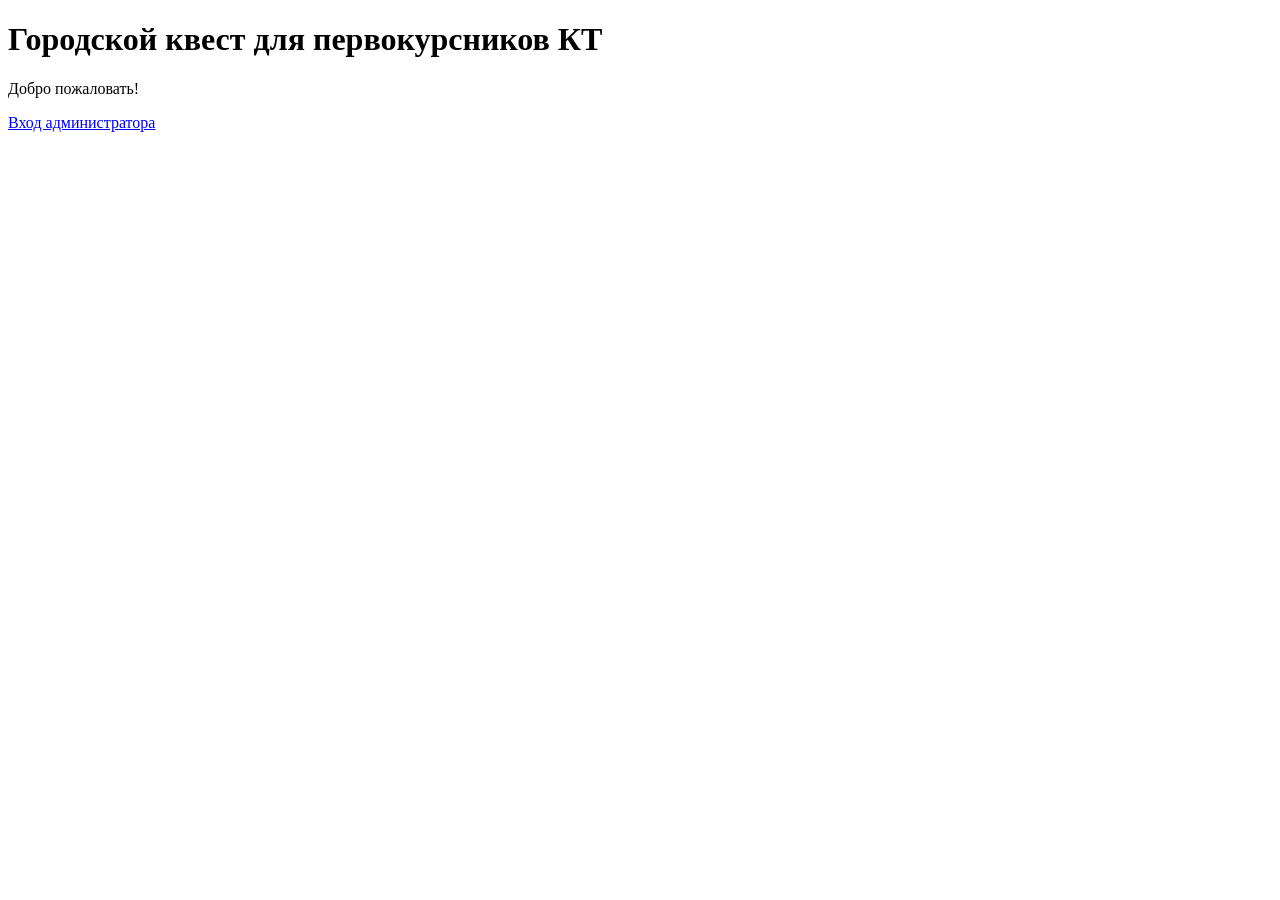
<file: src/main/resources/templates/index.html>
<!DOCTYPE html>
<html lang="ru" xmlns:th="http://www.thymeleaf.org">
<head>
    <meta charset="UTF-8">
    <meta name="viewport" content="width=device-width, initial-scale=1.0">
    <link rel="stylesheet" th:href="@{/css/global.css}">
    <title>City Quest</title>
</head>
<body>
<div class="container">
    <div class="card">
        <h1>Городской квест для первокурсников КТ</h1>
        <p>Добро пожаловать!</p>
        <a href="/admin/login"
           class="action-button">
            Вход администратора
        </a>
    </div>
</div>
</body>
</html>
</file>
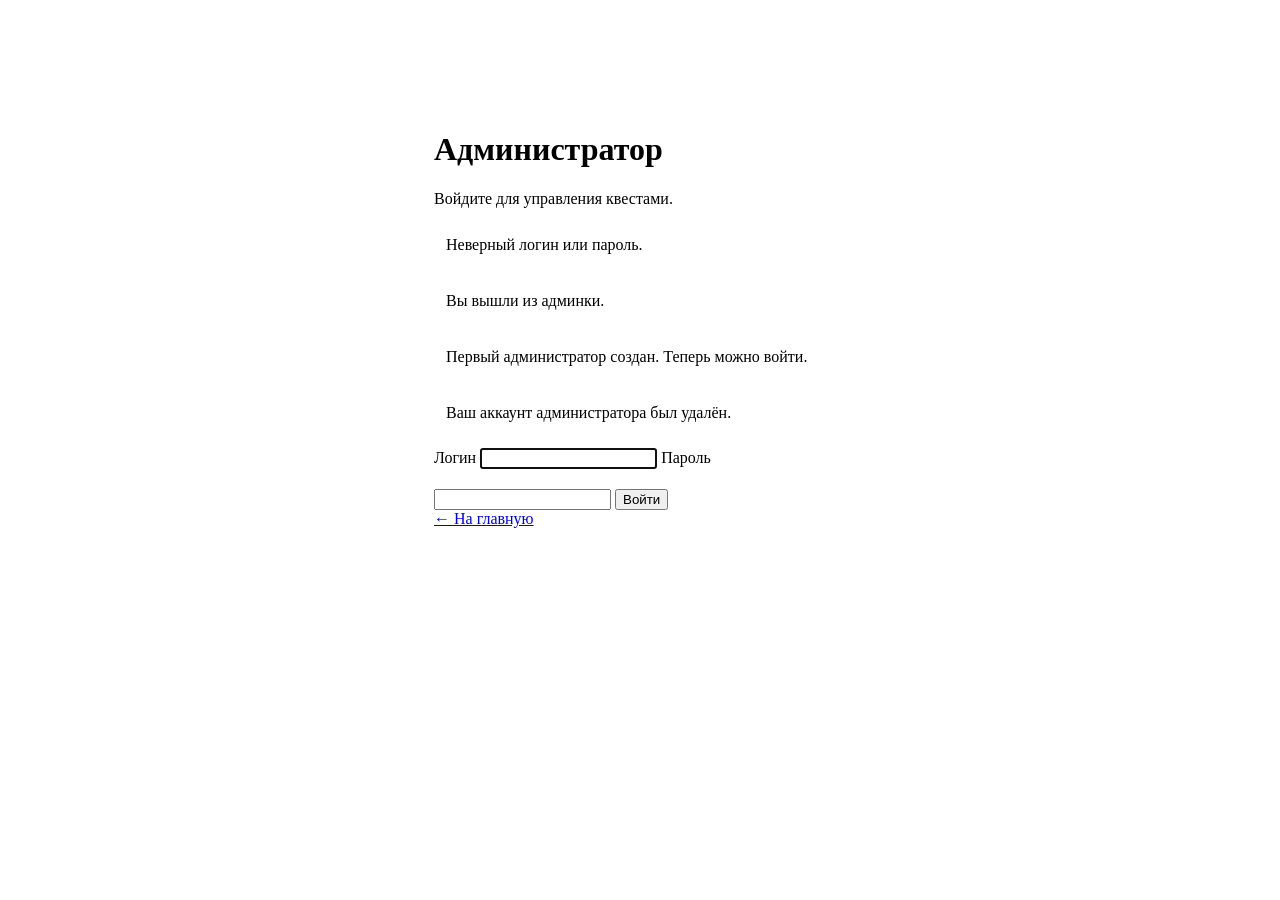
<file: src/main/resources/templates/admin-login.html>
<!DOCTYPE html>
<html lang="ru"
      xmlns:th="http://www.thymeleaf.org">

<head>
    <meta charset="UTF-8">

    <meta name="viewport"
          content="width=device-width, initial-scale=1.0">

    <link rel="stylesheet"
          th:href="@{/css/global.css}">

    <title>Вход администратора</title>

    <style>
        .auth-container {
            width: 100%;
            max-width: 460px;
            margin: 70px auto;
            padding: 16px;
        }

        .auth-card {
            background: var(--surface);
            padding: 24px;
            border-radius: var(--radius);
            box-shadow: var(--shadow);
        }

        .message {
            padding: 12px;
            margin-bottom: 14px;
            border-radius: 10px;
        }

        .message-error {
            color: var(--danger);
            background: var(--danger-soft);
        }

        .message-success {
            color: var(--success);
            background: var(--success-soft);
        }
    </style>
</head>

<body>

<div class="auth-container">

    <div class="auth-card">

        <h1>Администратор</h1>

        <p class="muted">
            Войдите для управления квестами.
        </p>

        <div th:if="${param.error}"
             class="message message-error">
            Неверный логин или пароль.
        </div>

        <div th:if="${param.logout}"
             class="message message-success">
            Вы вышли из админки.
        </div>

        <div th:if="${param.created}"
             class="message message-success">
            Первый администратор создан.
            Теперь можно войти.
        </div>

        <div th:if="${param.removed}"
             class="message message-error">
            Ваш аккаунт администратора был удалён.
        </div>

        <form th:action="@{/admin/login}"
              method="post">

            <input type="hidden"
                   th:name="${_csrf.parameterName}"
                   th:value="${_csrf.token}">

            <label for="username">
                Логин
            </label>

            <input id="username"
                   name="username"
                   type="text"
                   autocomplete="username"
                   autofocus
                   required>

            <label for="password">
                Пароль
            </label>

            <input id="password"
                   name="password"
                   type="password"
                   autocomplete="current-password"
                   required>

            <button type="submit"
                    style="margin-top: 20px;">
                Войти
            </button>

        </form>

        <a href="/"
           class="back-link"
           style="margin-top: 20px;">
            ← На главную
        </a>

    </div>

</div>

</body>
</html>
</file>
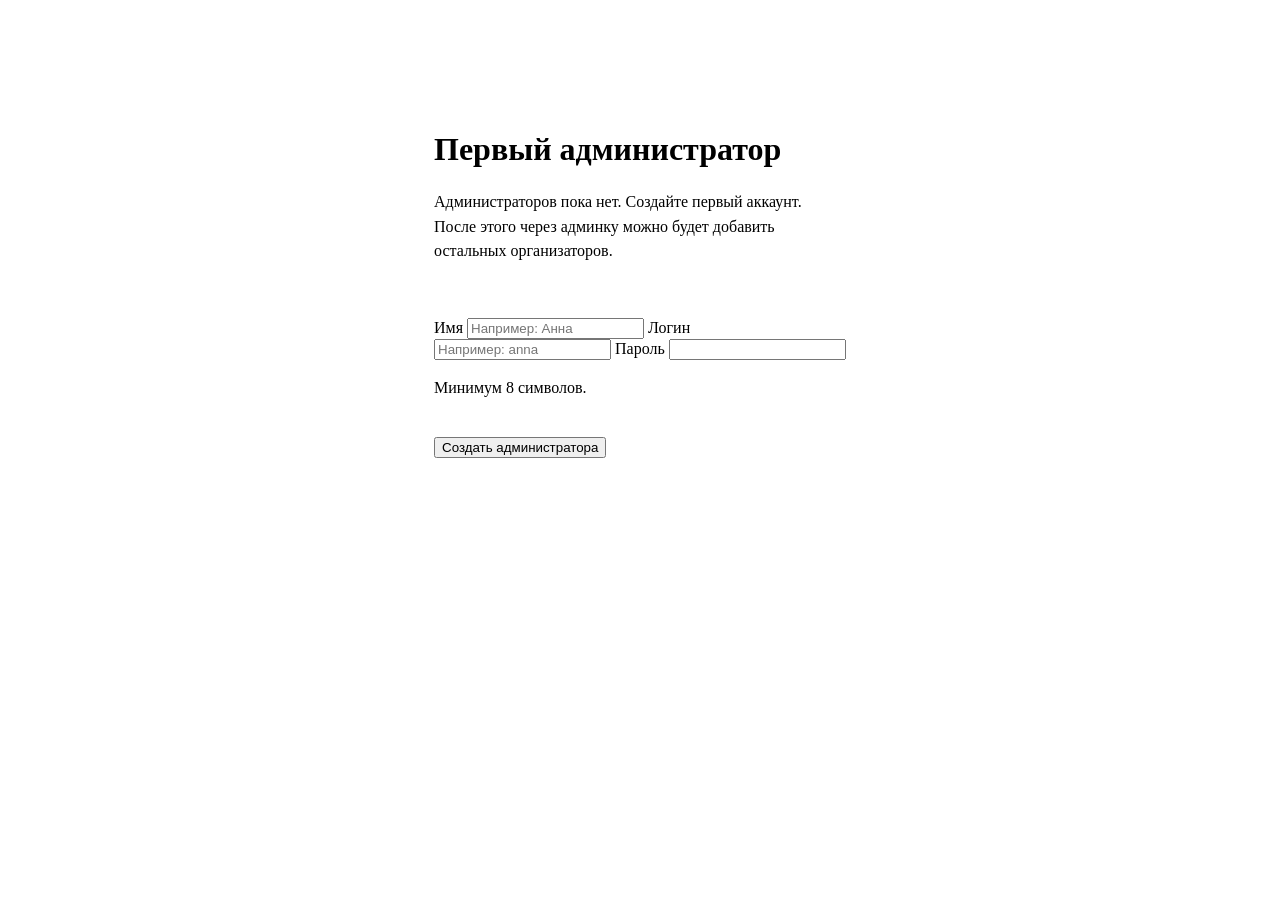
<file: src/main/resources/templates/admin-setup.html>
<!DOCTYPE html>
<html lang="ru"
      xmlns:th="http://www.thymeleaf.org">

<head>
  <meta charset="UTF-8">

  <meta name="viewport"
        content="width=device-width, initial-scale=1.0">

  <link rel="stylesheet"
        th:href="@{/css/global.css}">

  <title>Первый администратор</title>

  <style>
    .auth-container {
      width: 100%;
      max-width: 460px;
      margin: 70px auto;
      padding: 16px;
    }

    .auth-card {
      background: var(--surface);
      padding: 24px;
      border-radius: var(--radius);
      box-shadow: var(--shadow);
    }

    .auth-card p {
      line-height: 1.55;
    }

    .message-error {
      padding: 12px;
      margin-bottom: 14px;
      border-radius: 10px;
      background: var(--danger-soft);
      color: var(--danger);
    }
  </style>
</head>

<body>

<div class="auth-container">

  <div class="auth-card">

    <h1>Первый администратор</h1>

    <p class="muted">
      Администраторов пока нет.
      Создайте первый аккаунт.
      После этого через админку можно будет
      добавить остальных организаторов.
    </p>

    <div th:if="${errorMessage != null}"
         class="message-error"
         th:text="${errorMessage}">
    </div>

    <form th:action="@{/admin/setup}"
          method="post">

      <input type="hidden"
             th:name="${_csrf.parameterName}"
             th:value="${_csrf.token}">

      <label for="displayName">
        Имя
      </label>

      <input id="displayName"
             name="displayName"
             type="text"
             placeholder="Например: Анна"
             required>

      <label for="username">
        Логин
      </label>

      <input id="username"
             name="username"
             type="text"
             autocomplete="username"
             placeholder="Например: anna"
             required>

      <label for="password">
        Пароль
      </label>

      <input id="password"
             name="password"
             type="password"
             minlength="8"
             autocomplete="new-password"
             required>

      <p class="hint">
        Минимум 8 символов.
      </p>

      <button type="submit"
              style="margin-top: 20px;">
        Создать администратора
      </button>

    </form>

  </div>

</div>

</body>
</html>
</file>
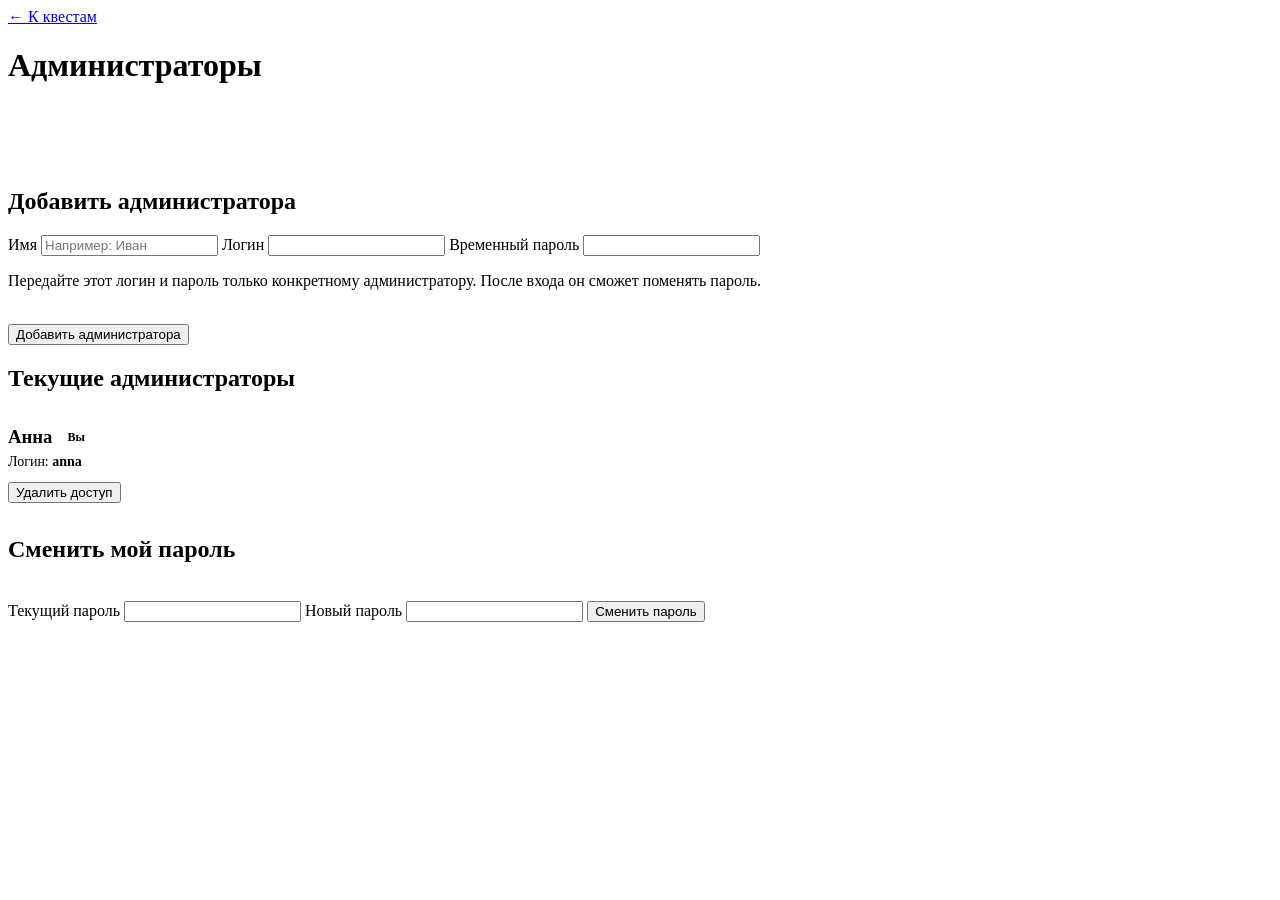
<file: src/main/resources/templates/admin-users.html>
<!DOCTYPE html>
<html lang="ru"
      xmlns:th="http://www.thymeleaf.org">

<head>
    <meta charset="UTF-8">

    <meta name="viewport"
          content="width=device-width, initial-scale=1.0">

    <link rel="stylesheet"
          th:href="@{/css/global.css}">

    <title>Администраторы</title>

    <style>
        .message {
            padding: 12px 14px;
            margin-bottom: 14px;
            border-radius: 10px;
        }

        .message-error {
            background: var(--danger-soft);
            color: var(--danger);
        }

        .message-success {
            background: var(--success-soft);
            color: var(--success);
        }

        .admin-row {
            padding: 14px 0;
            border-bottom: 1px solid var(--border);
        }

        .admin-row:last-child {
            border-bottom: 0;
        }

        .admin-name {
            display: flex;
            align-items: center;
            gap: 8px;
        }

        .admin-name h3 {
            margin: 0;
        }

        .admin-login {
            margin-top: 5px;
            color: var(--muted);
            font-size: 14px;
        }

        .you-badge {
            display: inline-block;
            padding: 4px 7px;
            border-radius: 7px;
            background: var(--success-soft);
            color: var(--success);
            font-size: 12px;
            font-weight: 700;
        }
    </style>
</head>

<body>

<div class="container">

    <a href="/quests"
       class="back-link">
        ← К квестам
    </a>

    <h1>Администраторы</h1>


    <div th:if="${successMessage != null}"
         class="message message-success"
         th:text="${successMessage}">
    </div>

    <div th:if="${errorMessage != null}"
         class="message message-error"
         th:text="${errorMessage}">
    </div>


    <div class="card">

        <h2>Добавить администратора</h2>

        <form th:action="@{/admin/users}"
              method="post">

            <input type="hidden"
                   th:name="${_csrf.parameterName}"
                   th:value="${_csrf.token}">

            <label for="displayName">
                Имя
            </label>

            <input id="displayName"
                   name="displayName"
                   type="text"
                   placeholder="Например: Иван"
                   required>

            <label for="username">
                Логин
            </label>

            <input id="username"
                   name="username"
                   type="text"
                   autocomplete="off"
                   required>

            <label for="password">
                Временный пароль
            </label>

            <input id="password"
                   name="password"
                   type="password"
                   minlength="8"
                   autocomplete="new-password"
                   required>

            <p class="hint">
                Передайте этот логин и пароль только
                конкретному администратору.
                После входа он сможет поменять пароль.
            </p>

            <button type="submit"
                    style="margin-top: 18px;">
                Добавить администратора
            </button>

        </form>

    </div>


    <div class="card">

        <h2>Текущие администраторы</h2>

        <div class="admin-row"
             th:each="admin : ${admins}">

            <div class="admin-name">

                <h3 th:text="${admin.displayName}">
                    Анна
                </h3>

                <span class="you-badge"
                      th:if="${admin.username == currentUsername}">
                    Вы
                </span>

            </div>

            <div class="admin-login">
                Логин:
                <strong th:text="${admin.username}">
                    anna
                </strong>
            </div>


            <form th:if="${admin.username != currentUsername}"
                  th:action="@{/admin/users/{id}/delete(id=${admin.id})}"
                  method="post"
                  onsubmit="return confirm('Удалить доступ этого администратора?')">

                <input type="hidden"
                       th:name="${_csrf.parameterName}"
                       th:value="${_csrf.token}">

                <button type="submit"
                        class="danger-button"
                        style="margin-top: 12px;">
                    Удалить доступ
                </button>

            </form>

        </div>

    </div>


    <div class="card">

        <h2>Сменить мой пароль</h2>

        <form th:action="@{/admin/account/password}"
              method="post">

            <input type="hidden"
                   th:name="${_csrf.parameterName}"
                   th:value="${_csrf.token}">

            <label for="currentPassword">
                Текущий пароль
            </label>

            <input id="currentPassword"
                   name="currentPassword"
                   type="password"
                   autocomplete="current-password"
                   required>

            <label for="newPassword">
                Новый пароль
            </label>

            <input id="newPassword"
                   name="newPassword"
                   type="password"
                   minlength="8"
                   autocomplete="new-password"
                   required>

            <button type="submit"
                    style="margin-top: 18px;">
                Сменить пароль
            </button>

        </form>

    </div>

</div>

</body>
</html>
</file>
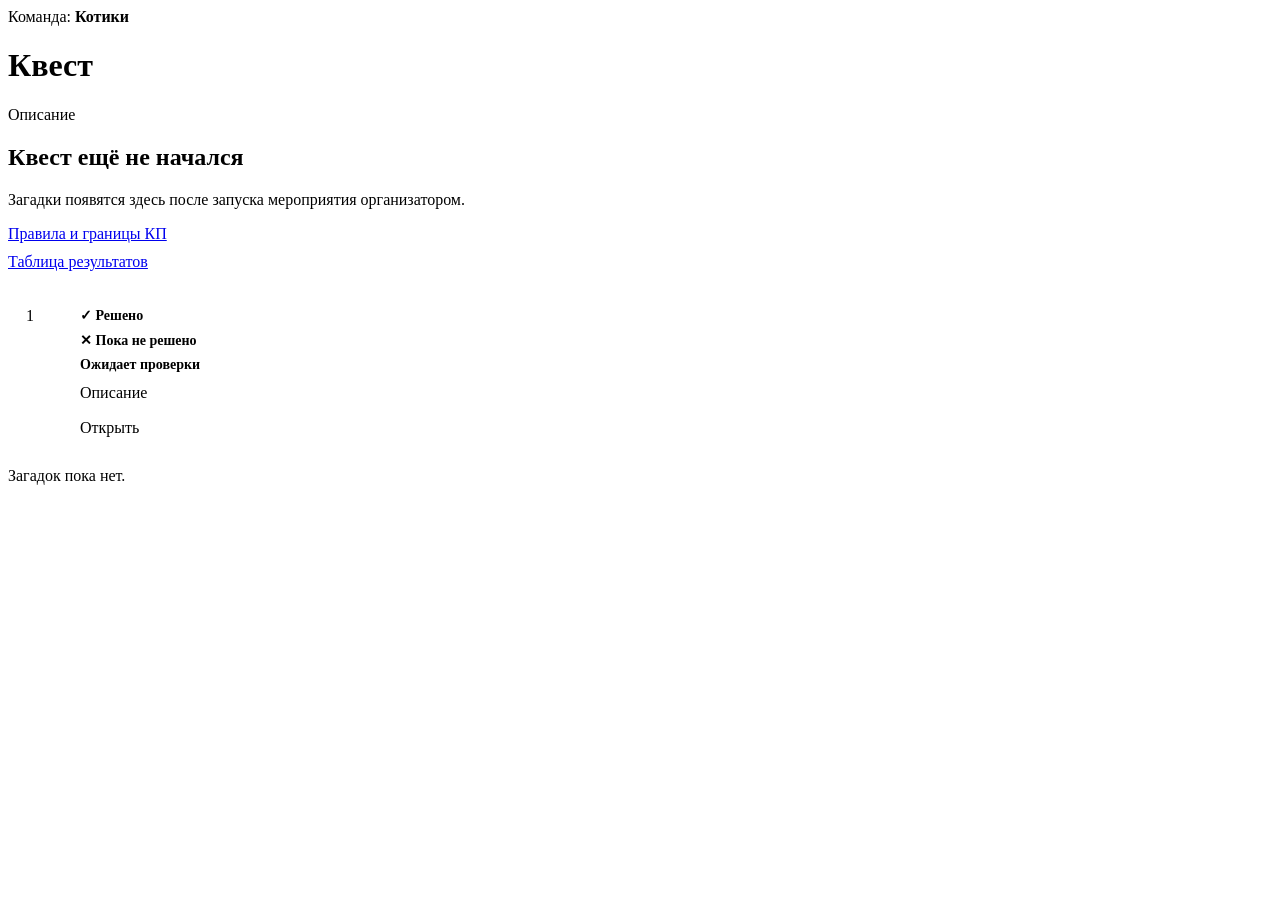
<file: src/main/resources/templates/play.html>
<!DOCTYPE html>
<html lang="ru" xmlns:th="http://www.thymeleaf.org">
<head>
    <meta charset="UTF-8">
    <meta name="viewport" content="width=device-width, initial-scale=1.0">
    <link rel="stylesheet" th:href="@{/css/global.css}">
    <title th:text="${quest.name}">Квест</title>

    <style>
        .team-name {
            color: var(--muted);
            margin-bottom: 8px;
        }


        .riddle {
            position: relative;
            background: var(--surface);
            border-radius: var(--radius);
            padding: 18px 18px 18px 72px;
            margin-bottom: 12px;
            box-shadow: var(--shadow);
            backdrop-filter: blur(4px);
            -webkit-backdrop-filter: blur(4px);
        }

        .riddle .riddle-number-badge {
            position: absolute;
            left: 18px;
            top: 18px;
        }

        .play-menu {
            display: grid;
            gap: 10px;
            margin-bottom: 18px;
        }

        .riddle-correct {
            background: rgba(223, 243, 227, 0.96);
            border: 1px solid #a9d8b2;
        }

        .riddle-wrong {
            background: rgba(253, 224, 222, 0.96);
            border: 1px solid #efaaa5;
        }

        .riddle-pending {
            background: rgba(255, 243, 205, 0.97);
            border: 1px solid #e8cf77;
        }

        .status {
            margin-bottom: 8px;
            font-size: 14px;
            font-weight: 700;
        }

        .status-correct { color: var(--success); }
        .status-wrong { color: var(--danger); }
        .status-pending { color: var(--warning); }

        .riddle-description {
            margin: 0 0 14px;
            white-space: pre-wrap;
            line-height: 1.55;
        }
    </style>
</head>
<body
        th:classappend="${quest.backgroundImageUrl != null}
            ? ' quest-background'
            : ''"

        th:style="${quest.backgroundImageUrl != null}
            ? '--quest-background: url(' + quest.backgroundImageUrl + ')'
            : ''">
<div class="container">
    <div class="header">
        <div class="team-name">
            Команда: <strong th:text="${team.name}">Котики</strong>
        </div>
        <h1 th:text="${quest.name}">Квест</h1>
        <p th:if="${quest.description != null and !quest.description.isBlank()}"
           th:text="${quest.description}">Описание</p>
    </div>

    <div class="waiting" th:if="${!questStarted}">
        <h2>Квест ещё не начался</h2>
        <p>Загадки появятся здесь после запуска мероприятия организатором.</p>
    </div>

    <div th:if="${questStarted}">
        <div class="play-menu">

            <a href="/play/rules"
               class="secondary-button">
                Правила и границы КП
            </a>

            <a href="/play/results"
               class="action-button">
                Таблица результатов
            </a>

        </div>

        <div class="riddle"
             th:each="riddle, riddleStat : ${riddles}"
             th:classappend="${riddleStatuses[riddle.id] == 'CORRECT'} ? ' riddle-correct' :
                 (${riddleStatuses[riddle.id] == 'WRONG'} ? ' riddle-wrong' :
                 (${riddleStatuses[riddle.id] == 'PENDING_REVIEW'} ? ' riddle-pending' : ''))">

            <div class="riddle-number-badge" th:text="${riddleStat.count}">1</div>

            <div class="status status-correct"
                 th:if="${riddleStatuses[riddle.id] == 'CORRECT'}">✓ Решено</div>

            <div class="status status-wrong"
                 th:if="${riddleStatuses[riddle.id] == 'WRONG'}">✕ Пока не решено</div>

            <div class="status status-pending"
                 th:if="${riddleStatuses[riddle.id] == 'PENDING_REVIEW'}">Ожидает проверки</div>

            <p class="riddle-description" th:text="${riddle.description}">Описание</p>

            <a th:href="@{/play/riddles/{id}(id=${riddle.id})}" class="action-button">Открыть</a>
        </div>

        <div class="waiting" th:if="${riddles.isEmpty()}">Загадок пока нет.</div>
    </div>
</div>
</body>
</html>
</file>
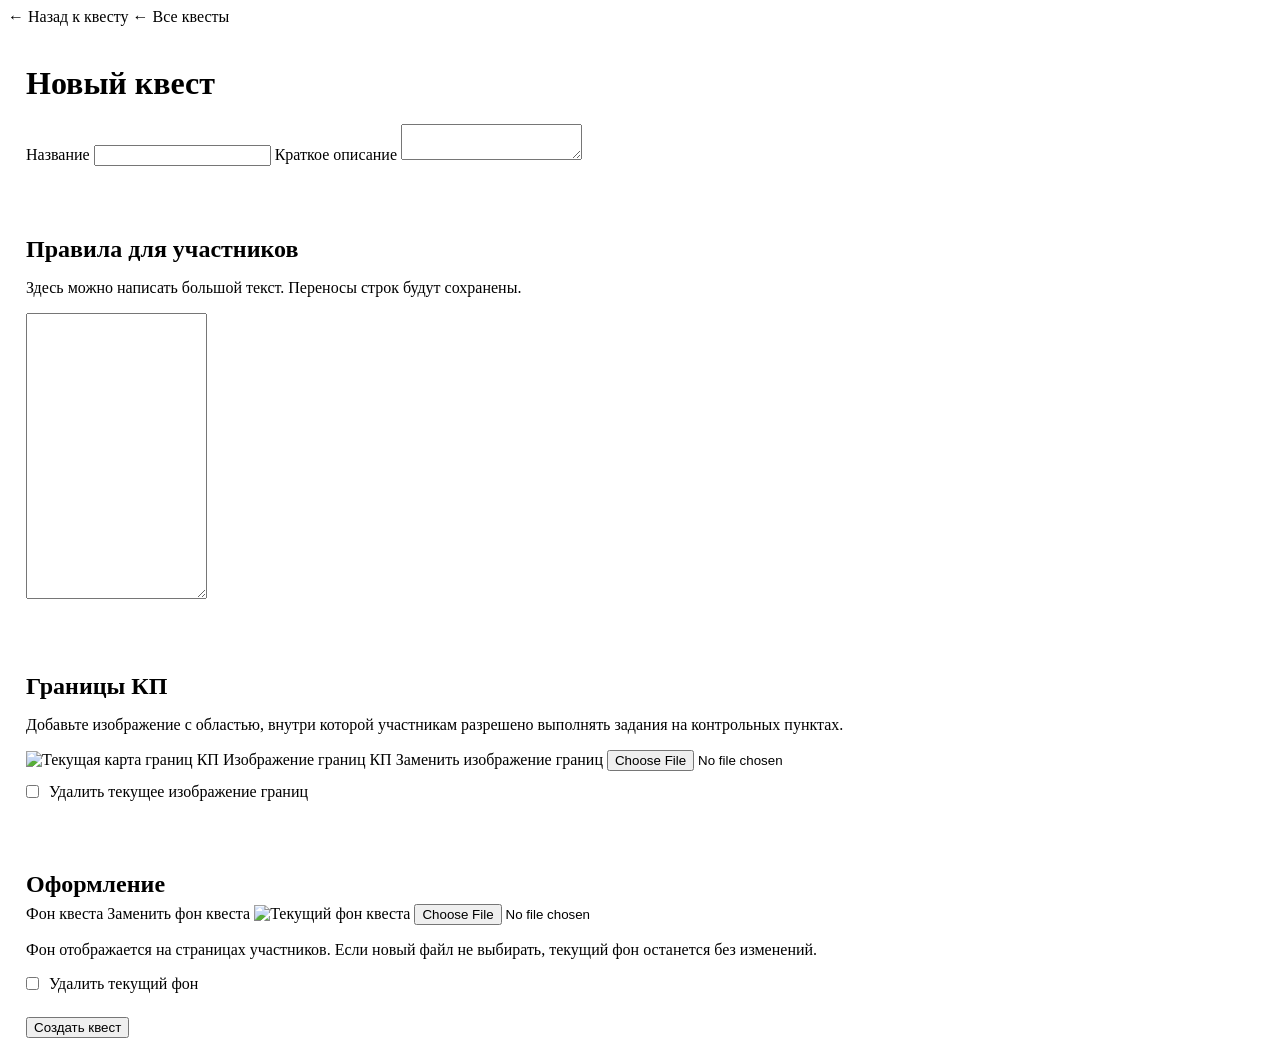
<file: src/main/resources/templates/quest-form.html>
<!DOCTYPE html>
<html lang="ru"
      xmlns:th="http://www.thymeleaf.org">

<head>
    <meta charset="UTF-8">

    <meta name="viewport"
          content="width=device-width, initial-scale=1.0">

    <link rel="stylesheet"
          th:href="@{/css/global.css}">

    <title th:text="${editing}
            ? 'Редактирование квеста'
            : 'Создание квеста'">
        Квест
    </title>

    <style>
        .form-card {
            background: var(--surface);
            border-radius: var(--radius);
            padding: 18px;
            box-shadow: var(--shadow);
        }

        .large-textarea {
            min-height: 280px;
            line-height: 1.55;
        }

        .checkbox-row {
            display: flex;
            align-items: center;
            gap: 10px;
            margin-top: 12px;
        }

        .checkbox-row input {
            width: auto;
            margin: 0;
        }

        .checkbox-row label {
            margin: 0;
            font-weight: 500;
        }

        .form-section {
            margin-top: 28px;
            padding-top: 22px;
            border-top: 1px solid var(--border);
        }

        .form-section h2 {
            margin-bottom: 6px;
        }
    </style>
</head>

<body>

<div class="container">

    <a class="back-link"
       th:if="${editing}"
       th:href="@{/quests/{id}(id=${quest.id})}">
        ← Назад к квесту
    </a>

    <a class="back-link"
       th:if="${!editing}"
       th:href="@{/quests}">
        ← Все квесты
    </a>


    <div class="form-card">

        <h1 th:text="${editing}
                ? 'Редактирование квеста'
                : 'Новый квест'">
            Новый квест
        </h1>


        <form th:action="${formAction}"
              method="post"
              enctype="multipart/form-data">


            <!-- ОСНОВНЫЕ ДАННЫЕ -->

            <label for="name">
                Название
            </label>

            <input id="name"
                   name="name"
                   type="text"
                   th:value="${quest.name}"
                   required>


            <label for="description">
                Краткое описание
            </label>

            <textarea id="description"
                      name="description"
                      placeholder="Короткое описание квеста"
                      th:text="${quest.description}">
            </textarea>


            <!-- ПРАВИЛА -->

            <div class="form-section">

                <h2>Правила для участников</h2>

                <p class="hint">
                    Здесь можно написать большой текст.
                    Переносы строк будут сохранены.
                </p>

                <textarea id="rules"
                          name="rules"
                          class="large-textarea"
                          placeholder="Напишите правила квеста..."
                          th:text="${quest.rules}">
                </textarea>

            </div>


            <!-- КАРТА / ГРАНИЦЫ КП -->

            <div class="form-section">

                <h2>Границы КП</h2>

                <p class="hint">
                    Добавьте изображение с областью,
                    внутри которой участникам разрешено
                    выполнять задания на контрольных пунктах.
                </p>

                <img th:if="${editing
                            and quest.checkpointBoundaryImageUrl != null}"
                     th:src="${quest.checkpointBoundaryImageUrl}"
                     class="background-preview"
                     alt="Текущая карта границ КП">


                <label for="checkpointBoundaryImage">
                    <span th:if="${!editing
                                 or quest.checkpointBoundaryImageUrl == null}">
                        Изображение границ КП
                    </span>

                    <span th:if="${editing
                                 and quest.checkpointBoundaryImageUrl != null}">
                        Заменить изображение границ
                    </span>
                </label>


                <input id="checkpointBoundaryImage"
                       name="checkpointBoundaryImage"
                       type="file"
                       accept="image/jpeg,image/png,image/webp">


                <div class="checkbox-row"
                     th:if="${editing
                            and quest.checkpointBoundaryImageUrl != null}">

                    <input id="removeCheckpointBoundaryImage"
                           name="removeCheckpointBoundaryImage"
                           type="checkbox"
                           value="true">

                    <label for="removeCheckpointBoundaryImage">
                        Удалить текущее изображение границ
                    </label>

                </div>

            </div>


            <!-- ФОН -->

            <div class="form-section">

                <h2>Оформление</h2>

                <label for="backgroundImage">

                    <span th:if="${!editing
                                 or quest.backgroundImageUrl == null}">
                        Фон квеста
                    </span>

                    <span th:if="${editing
                                 and quest.backgroundImageUrl != null}">
                        Заменить фон квеста
                    </span>

                </label>


                <img th:if="${editing
                            and quest.backgroundImageUrl != null}"
                     th:src="${quest.backgroundImageUrl}"
                     class="background-preview"
                     alt="Текущий фон квеста">


                <input id="backgroundImage"
                       name="backgroundImage"
                       type="file"
                       accept="image/jpeg,image/png,image/webp">


                <p class="hint">
                    Фон отображается на страницах участников.
                    Если новый файл не выбирать, текущий фон
                    останется без изменений.
                </p>


                <div class="checkbox-row"
                     th:if="${editing
                            and quest.backgroundImageUrl != null}">

                    <input id="removeBackground"
                           name="removeBackground"
                           type="checkbox"
                           value="true">

                    <label for="removeBackground">
                        Удалить текущий фон
                    </label>

                </div>

            </div>


            <button type="submit"
                    style="margin-top: 24px;"
                    th:text="${editing}
                        ? 'Сохранить изменения'
                        : 'Создать квест'">
                Создать квест
            </button>

        </form>

    </div>

</div>

</body>
</html>
</file>
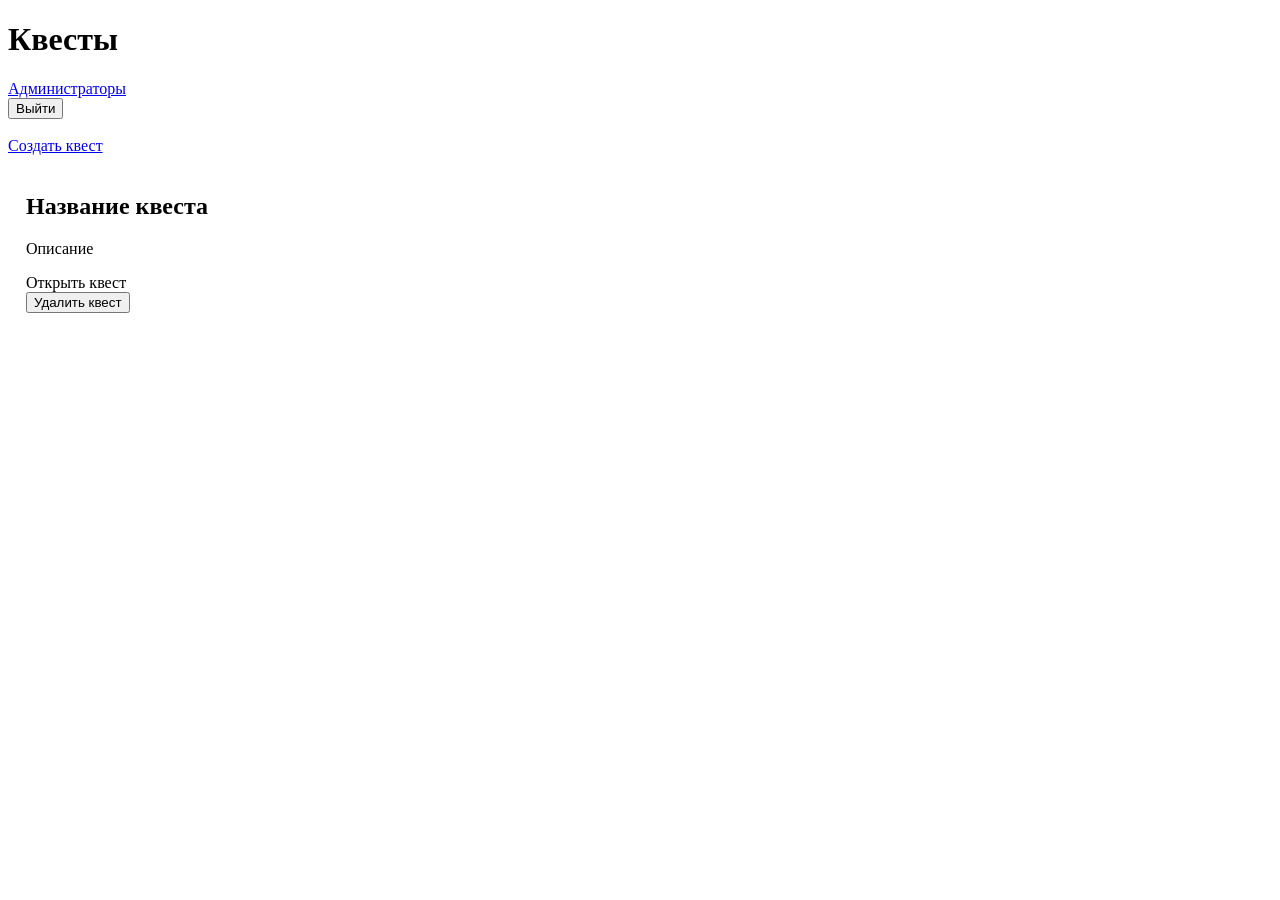
<file: src/main/resources/templates/quests.html>
<!DOCTYPE html>
<html lang="ru" xmlns:th="http://www.thymeleaf.org">
<head>
    <meta charset="UTF-8">
    <meta name="viewport" content="width=device-width, initial-scale=1.0">
    <link rel="stylesheet" th:href="@{/css/global.css}">
    <title>Квесты</title>



    <style>
        .quest-card {
            background: var(--surface);
            padding: 18px;
            margin-bottom: 12px;
            border-radius: var(--radius);
            box-shadow: var(--shadow);
        }

        .quest-card p {
            white-space: pre-wrap;
        }
    </style>
</head>
<body>
<div class="container">
    <h1>Квесты</h1>
    <div class="inline-actions"
         style="margin-bottom: 18px;">

        <a href="/admin/users"
           class="secondary-button">
            Администраторы
        </a>

        <form th:action="@{/admin/logout}"
              method="post">

            <input type="hidden"
                   th:name="${_csrf.parameterName}"
                   th:value="${_csrf.token}">

            <button type="submit"
                    class="secondary-button">
                Выйти
            </button>

        </form>

    </div>

    <a href="/quests/new" class="action-button" style="margin-bottom: 18px;">Создать квест</a>

    <div class="quest-card" th:each="quest : ${quests}">
        <h2 th:text="${quest.name}">Название квеста</h2>

        <p th:if="${quest.description != null and !quest.description.isBlank()}"
           th:text="${quest.description}">Описание</p>

        <div class="stack-actions">
            <a th:href="@{/quests/{id}(id=${quest.id})}" class="action-button">Открыть квест</a>

            <form th:action="@{/quests/{id}/delete(id=${quest.id})}"
                  method="post"
                  onsubmit="return confirm('Удалить квест вместе со всеми командами, загадками, ответами и файлами?')">
                <button type="submit" class="danger-button">Удалить квест</button>
            </form>
        </div>
    </div>
</div>
</body>
</html>
</file>
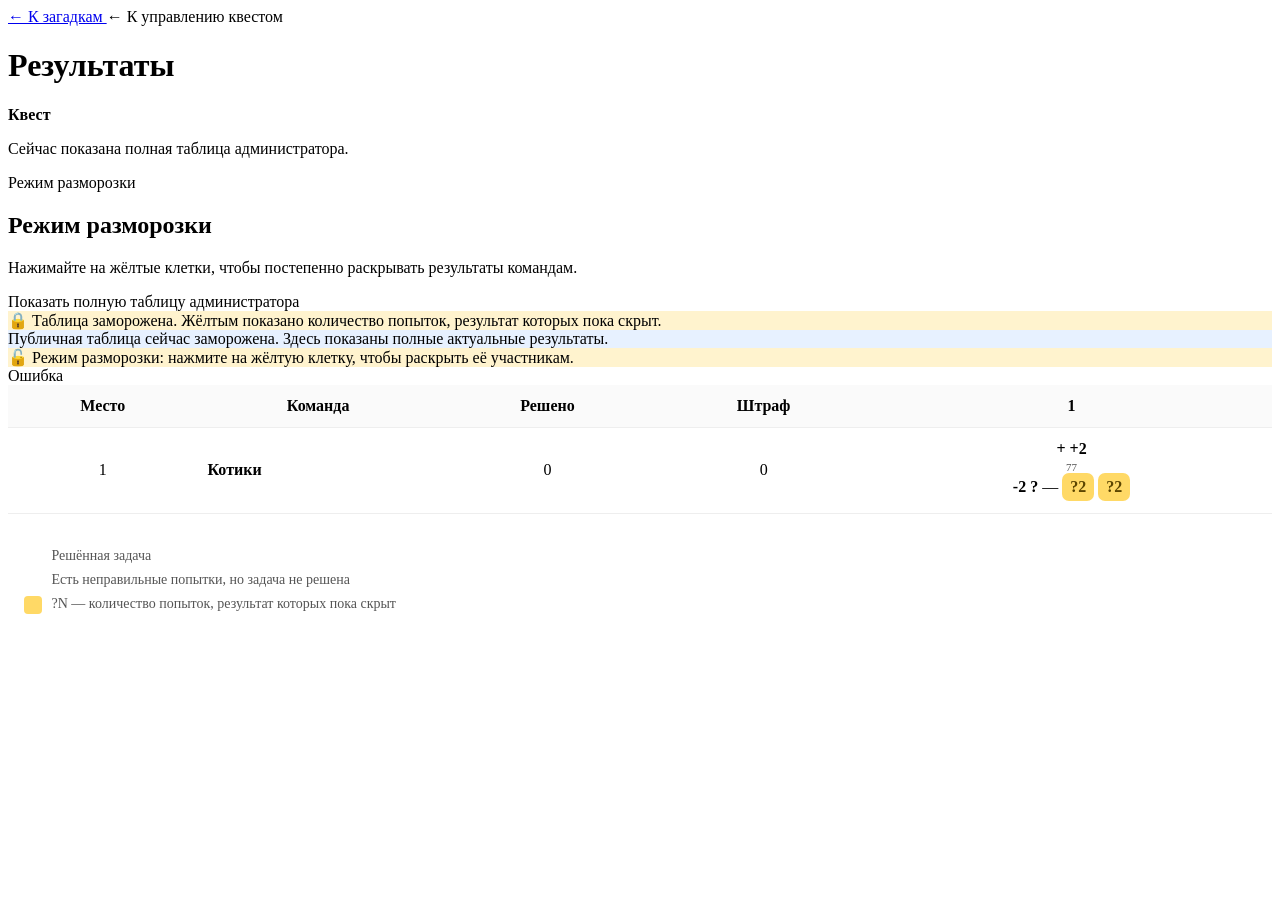
<file: src/main/resources/templates/results.html>
<!DOCTYPE html>
<html lang="ru"
      xmlns:th="http://www.thymeleaf.org">

<head>
    <meta charset="UTF-8">

    <meta name="viewport"
          content="width=device-width, initial-scale=1.0">

    <link rel="stylesheet"
          th:href="@{/css/global.css}">

    <title>Результаты</title>

    <style>
        .notice.frozen {
            background: rgba(255, 243, 205, 0.97);
        }

        .notice.admin-info {
            background: #e7f1ff;
        }

        .scoreboard-error {
            background: var(--danger-soft);
            color: var(--danger);
        }

        /*
         * ==============================
         * ТАБЛИЦА
         * ==============================
         */

        html,
        body {
            overflow-anchor: none;
        }


        .table-wrapper {
            width: 100%;

            overflow-x: auto;
            -webkit-overflow-scrolling: touch;

            overflow-anchor: none;

            background: rgba(255, 255, 255, 0.97);

            border-radius: var(--radius);
            box-shadow: var(--shadow);
        }

        table {
            width: 100%;
            min-width: 650px;

            border-collapse: collapse;
        }

        th,
        td {
            padding: 12px 10px;

            text-align: center;

            border-bottom: 1px solid #eeeeee;

            white-space: nowrap;
        }

        th {
            background: #fafafa;
        }

        .team {
            text-align: left;
            font-weight: 700;
        }

        /*
         * Строка собственной команды
         * у участника.
         */
        .current-team > td:not(.cell-solved):not(.cell-wrong):not(.cell-pending):not(.cell-frozen) {
            background: #eeeeee;
        }


        /*
         * ==============================
         * ЦВЕТА КЛЕТОК
         * ==============================
         */

        .cell-solved {
            background: var(--success-soft);
        }

        .cell-wrong {
            background: var(--danger-soft);
        }

        .cell-pending {
            background: var(--warning-soft);
        }

        .cell-frozen {
            background: #fff3cd;
        }


        .solved {
            color: var(--success);
            font-weight: 700;
        }

        .wrong {
            color: var(--danger);
            font-weight: 700;
        }

        .pending {
            color: var(--warning);
            font-weight: 700;
        }


        .problem-penalty {
            display: block;

            margin-top: 3px;

            font-size: 11px;
            color: #555555;
        }


        /*
         * ==============================
         * ЗАМОРОЖЕННАЯ ПОСЫЛКА
         * ==============================
         */

        .frozen-badge {
            display: inline-block;

            padding: 5px 8px;

            border-radius: 7px;

            background: #ffd966;
            color: #5c4500;

            font-weight: 700;
        }


        .reveal-form {
            display: inline;
            margin: 0;
        }


        .frozen-button {
            display: inline-block;

            width: auto;

            margin: 0;
            padding: 5px 8px;

            border: 0;
            border-radius: 7px;

            background: #ffd966;
            color: #5c4500;

            font: inherit;
            font-weight: 700;

            cursor: pointer;

            transition:
                    box-shadow 0.18s ease,
                    filter 0.18s ease;
        }


        .frozen-button:hover {
            filter: brightness(0.96);

            box-shadow:
                    0 4px 14px
                    rgba(140, 105, 0, 0.25);
        }


        .frozen-button:active {
            filter: brightness(0.90);
        }


        .frozen-button:disabled {
            opacity: 1;
            cursor: default;
        }


        /*
         * ==============================
         * АНИМАЦИЯ ПОСЛЕ КЛИКА
         * ==============================
         */

        /*
 * Все клетки строки должны позволять
 * рисовать поверх себя подсветку.
 */
        tbody td {
            position: relative;
        }


        /*
         * Жёлтый слой поверх ВСЕЙ строки.
         */
        .team-reveal-active > td::after {
            content: "";

            position: absolute;
            inset: 0;

            z-index: 5;

            pointer-events: none;

            background: rgba(255, 193, 7, 0.30);

            animation:
                    team-highlight-pulse
                    0.55s ease-in-out
                    infinite alternate;
        }


        @keyframes team-highlight-pulse {
            from {
                background: rgba(255, 193, 7, 0.18);
            }

            to {
                background: rgba(255, 193, 7, 0.42);
            }
        }


        /*
         * После раскрытия перестаём мигать
         * и медленно убираем подсветку.
         */
        .team-reveal-finished > td::after {
            content: "";

            position: absolute;
            inset: 0;

            z-index: 5;

            pointer-events: none;

            background: rgba(255, 193, 7, 0);

            animation:
                    team-highlight-fade
                    1.8s ease-out;
        }


        @keyframes team-highlight-fade {
            from {
                background: rgba(255, 193, 7, 0.34);
            }

            to {
                background: rgba(255, 193, 7, 0);
            }
        }


        .cell-reveal-start {
            position: relative;
            z-index: 4;
        }

        /*
         * Мигает только слой поверх клетки.
         * Размер самой <td> вообще не меняется.
         */
        .cell-reveal-start::before {
            content: "";

            position: absolute;
            inset: 0;

            z-index: 6;

            pointer-events: none;

            border-radius: 4px;

            animation:
                    frozen-cell-blink
                    0.28s ease-in-out
                    infinite alternate;
        }


        @keyframes frozen-cell-blink {

            from {
                background:
                        rgba(255, 217, 102, 0.20);

                box-shadow:
                        inset 0 0 0 1px
                        rgba(255, 193, 7, 0.15);
            }

            to {
                background:
                        rgba(255, 183, 0, 0.72);

                box-shadow:
                        inset 0 0 0 3px
                        rgba(255, 193, 7, 0.45),
                        0 0 10px
                        rgba(255, 193, 7, 0.25);
            }
        }


        .cell-reveal-result {
            position: relative;
            z-index: 3;
        }


        .cell-reveal-result::before {
            content: "";

            position: absolute;
            inset: 0;

            z-index: 6;

            pointer-events: none;

            border-radius: 4px;

            animation:
                    reveal-result
                    1.8s ease-out forwards;
        }


        @keyframes reveal-result {

            0% {
                background:
                        rgba(255, 193, 7, 0.95);

                box-shadow:
                        inset 0 0 0 3px
                        rgba(255, 193, 7, 0.40);
            }

            25% {
                background:
                        rgba(255, 202, 40, 0.75);
            }

            55% {
                background:
                        rgba(255, 217, 102, 0.38);

                box-shadow:
                        inset 0 0 0 1px
                        rgba(255, 193, 7, 0.18);
            }

            100% {
                background:
                        rgba(255, 217, 102, 0);

                box-shadow:
                        inset 0 0 0 0
                        rgba(255, 193, 7, 0);
            }
        }


        /*
         * Строки при изменении места
         * плавно перемещаются.
         *
         * Сама страница при этом
         * не прокручивается.
         */
        tbody tr {
            will-change: transform;
        }


        /*
         * ==============================
         * ЛЕГЕНДА
         * ==============================
         */

        .legend {
            margin-top: 14px;

            padding: 14px 16px;

            border-radius: var(--radius);

            background: rgba(255, 255, 255, 0.94);

            font-size: 14px;
            color: #555555;

            box-shadow: var(--shadow);
        }

        .legend-item {
            margin: 6px 0;
        }

        .legend-color {
            display: inline-block;

            width: 18px;
            height: 18px;

            margin-right: 6px;

            border-radius: 4px;

            vertical-align: middle;
        }

        .legend-green {
            background: var(--success-soft);
        }

        .legend-red {
            background: var(--danger-soft);
        }

        .legend-yellow {
            background: #ffd966;
        }


        /*
         * ==============================
         * УМЕНЬШЕННАЯ АНИМАЦИЯ
         * ==============================
         */

        @media (prefers-reduced-motion: reduce) {
            .cell-reveal-start,
            .cell-reveal-result {
                animation-duration: 0.01ms !important;
            }

            .team-reveal-active > td,
            .team-reveal-finished > td {
                transition-duration: 0.01ms !important;
            }
        }
    </style>
</head>


<body
        th:classappend="${!adminView and quest.backgroundImageUrl != null}
            ? ' quest-background'
            : ''"

        th:style="${!adminView and quest.backgroundImageUrl != null}
            ? '--quest-background: url(' + quest.backgroundImageUrl + ')'
            : ''"

        th:attr="
            data-admin-view=${adminView},
            data-unfreeze-mode=${unfreezeMode}
        ">


<div class="container-wide">


    <!-- ==============================
         НАЗАД
         ============================== -->

    <a th:if="${!adminView}"
       href="/play"
       class="back-link">
        ← К загадкам
    </a>


    <a th:if="${adminView}"
       th:href="@{/quests/{id}(id=${quest.id})}"
       class="back-link">
        ← К управлению квестом
    </a>


    <!-- ==============================
         ЗАГОЛОВОК
         ============================== -->

    <div class="header">

        <h1>Результаты</h1>

        <strong th:text="${quest.name}">
            Квест
        </strong>

    </div>


    <!-- ==============================
         АДМИНСКИЙ РЕЖИМ РАЗМОРОЗКИ
         ============================== -->

    <div class="card"
         th:if="${adminView and quest.scoreboardFrozen}">


        <div th:if="${!unfreezeMode}">

            <p>
                Сейчас показана полная таблица администратора.
            </p>

            <a th:href="@{/quests/{id}/results(
                    id=${quest.id},
                    unfreezeMode=true
                )}"
               class="action-button">

                Режим разморозки

            </a>

        </div>


        <div th:if="${unfreezeMode}">

            <h2>Режим разморозки</h2>

            <p class="muted">
                Нажимайте на жёлтые клетки,
                чтобы постепенно раскрывать
                результаты командам.
            </p>

            <a th:href="@{/quests/{id}/results(
                    id=${quest.id}
                )}"
               class="secondary-button">

                Показать полную таблицу администратора

            </a>

        </div>

    </div>


    <!-- ==============================
         УВЕДОМЛЕНИЯ
         ============================== -->

    <div class="notice frozen"
         th:if="${!adminView and quest.scoreboardFrozen}">

        🔒 Таблица заморожена.
        Жёлтым показано количество попыток,
        результат которых пока скрыт.

    </div>


    <div class="notice admin-info"
         th:if="${adminView
            and quest.scoreboardFrozen
            and !unfreezeMode}">

        Публичная таблица сейчас заморожена.
        Здесь показаны полные актуальные результаты.

    </div>


    <div class="notice frozen"
         th:if="${adminView
            and quest.scoreboardFrozen
            and unfreezeMode}">

        🔓 Режим разморозки:
        нажмите на жёлтую клетку,
        чтобы раскрыть её участникам.

    </div>


    <div class="notice scoreboard-error"
         th:if="${scoreboardError != null}"
         th:text="${scoreboardError}">

        Ошибка

    </div>


    <!-- ==============================
         ТАБЛИЦА
         ============================== -->

    <div class="table-wrapper">

        <table>

            <thead>

            <tr>

                <th>Место</th>

                <th>Команда</th>

                <th>Решено</th>

                <th>Штраф</th>

                <th th:each="riddle, riddleStat : ${riddles}"
                    th:text="${riddleStat.count}">
                    1
                </th>

            </tr>

            </thead>


            <tbody>

            <tr th:each="score, scoreStat : ${scores}"

                th:attr="
                    data-team-id=${score.teamId}
                "

                th:classappend="${!adminView
                    and score.teamId == currentTeamId}
                    ? 'current-team'
                    : ''">


                <!-- Место -->

                <td th:text="${scoreStat.count}">
                    1
                </td>


                <!-- Команда -->

                <td class="team"
                    th:text="${score.teamName}">

                    Котики

                </td>


                <!-- Решено -->

                <td th:text="${score.solved}">
                    0
                </td>


                <!-- Штраф -->

                <td th:text="${score.penaltyMinutes}">
                    0
                </td>


                <!-- Задачи -->

                <td th:each="result : ${score.riddleResults}"

                    th:attr="
                        data-riddle-id=${result.riddleId}
                    "

                    th:classappend="${result.frozenAttempts > 0}
                        ? 'cell-frozen'
                        : (${result.solved}
                            ? 'cell-solved'
                            : (${result.pendingAttempts > 0}
                                ? 'cell-pending'
                                : (${result.wrongAttempts > 0}
                                    ? 'cell-wrong'
                                    : ''
                                )
                            )
                        )">


                    <!-- Решено без ошибок -->

                    <span class="solved"
                          th:if="${result.solved
                              and result.wrongAttempts == 0}">

                        +

                    </span>


                    <!-- Решено после неправильных попыток -->

                    <span class="solved"
                          th:if="${result.solved
                              and result.wrongAttempts > 0}"

                          th:text="|+${result.wrongAttempts}|">

                        +2

                    </span>


                    <!-- Штраф по задаче -->

                    <span class="problem-penalty"
                          th:if="${result.solved}"

                          th:text="${result.penaltyMinutes}">

                        77

                    </span>


                    <!-- Не решено, есть ошибки -->

                    <span class="wrong"
                          th:if="${!result.solved
                              and result.pendingAttempts == 0
                              and result.wrongAttempts > 0}"

                          th:text="|-${result.wrongAttempts}|">

                        -2

                    </span>


                    <!-- Ожидает проверки -->

                    <span class="pending"
                          th:if="${!result.solved
                              and result.pendingAttempts > 0}">

                        ?

                    </span>


                    <!-- Вообще нет попыток -->

                    <span th:if="${!result.solved
                        and result.pendingAttempts == 0
                        and result.wrongAttempts == 0
                        and result.frozenAttempts == 0}">

                        —

                    </span>


                    <!--
                        Обычная жёлтая клетка:
                        участник видит ?N,
                        но нажать не может.
                    -->

                    <span class="frozen-badge"

                          th:if="${result.frozenAttempts > 0
                              and !unfreezeMode}"

                          th:text="|?${result.frozenAttempts}|">

                        ?2

                    </span>


                    <!--
                        Администраторский
                        режим разморозки.
                    -->

                    <form th:if="${adminView
    and unfreezeMode
    and result.frozenAttempts > 0}"

                          th:action="@{/quests/{questId}/scoreboard/reveal-cell(
          questId=${quest.id}
      )}"

                          method="post"

                          class="reveal-form"

                          onsubmit="event.preventDefault(); prepareReveal(this); return false;">

                        <input type="hidden"
                               th:name="${_csrf.parameterName}"
                               th:value="${_csrf.token}">

                        <input type="hidden"
                               name="teamId"
                               th:value="${score.teamId}">

                        <input type="hidden"
                               name="riddleId"
                               th:value="${result.riddleId}">

                        <button type="button"
                                class="frozen-button"
                                onclick="prepareReveal(this.closest('form'))"
                                th:text="|?${result.frozenAttempts}|"
                                title="Раскрыть результат">

                            ?2

                        </button>

                    </form>
                </td>

            </tr>

            </tbody>

        </table>

    </div>


    <!-- ==============================
         ЛЕГЕНДА
         ============================== -->

    <div class="legend">

        <div class="legend-item">

            <span class="legend-color legend-green"></span>

            Решённая задача

        </div>


        <div class="legend-item">

            <span class="legend-color legend-red"></span>

            Есть неправильные попытки,
            но задача не решена

        </div>


        <div class="legend-item">

            <span class="legend-color legend-yellow"></span>

            ?N — количество попыток,
            результат которых пока скрыт

        </div>

    </div>

</div>


<script>
    /*
     * Одновременно раскрываем только
     * одну клетку.
     */
    let revealInProgress = false;


    /*
     * ==========================================
     * НАЖАТИЕ НА ЖЁЛТУЮ КЛЕТКУ
     * ==========================================
     */

    async function prepareReveal(form) {

        /*
         * Не разрешаем одновременно раскрывать
         * две клетки.
         */
        if (revealInProgress) {
            return;
        }


        const row =
            form.closest(
                "tr[data-team-id]"
            );


        const cell =
            form.closest(
                "td[data-riddle-id]"
            );


        const button =
            form.querySelector(
                ".frozen-button"
            );


        if (!row || !cell) {
            return;
        }


        revealInProgress = true;


        /*
         * Запоминаем момент клика.
         *
         * Результат специально не покажем
         * слишком быстро, даже если сервер
         * ответил мгновенно.
         */
        const animationStartedAt =
            performance.now();


        const teamId =
            row.dataset.teamId;


        const riddleId =
            cell.dataset.riddleId;


        /*
         * Запоминаем текущую прокрутку.
         */
        const scrollState =
            rememberScrollPosition();


        /*
         * СРАЗУ подсвечиваем всю строку.
         */
        row.classList.add(
            "team-reveal-active"
        );


        /*
         * И сразу запускаем мигание
         * выбранной клетки.
         */
        cell.classList.add(
            "cell-reveal-start"
        );


        if (button) {
            button.disabled = true;
        }


        try {

            const formData =
                new FormData(form);


            /*
             * Никакого обычного submit здесь нет.
             *
             * Только фоновый HTTP-запрос.
             */
            const response =
                await fetch(
                    form.action,
                    {
                        method: "POST",

                        body: formData,

                        credentials: "same-origin",

                        headers: {
                            "X-Requested-With":
                                "XMLHttpRequest"
                        }
                    }
                );


            /*
             * Если закончилась админская сессия,
             * тогда переход действительно нужен.
             */
            if (
                response.redirected
                && response.url.includes(
                    "/admin/login"
                )
            ) {

                window.location.href =
                    response.url;

                return;
            }


            if (!response.ok) {

                throw new Error(
                    "HTTP "
                    + response.status
                );

            }


            const html =
                await response.text();


            const parser =
                new DOMParser();


            const newDocument =
                parser.parseFromString(
                    html,
                    "text/html"
                );


            /*
             * Проверяем серверную ошибку.
             */
            const returnedError =
                newDocument.querySelector(
                    ".scoreboard-error"
                );


            if (
                returnedError
                && returnedError
                    .textContent
                    .trim()
            ) {

                showScoreboardError(
                    returnedError
                        .textContent
                        .trim()
                );


                cancelRevealAnimation(
                    row,
                    cell,
                    button
                );


                return;
            }


            clearScoreboardError();


            /*
             * Даже если сервер ответил за 50 мс,
             * жёлтая анимация будет видна
             * минимум 1.2 секунды.
             */
            const elapsed =
                performance.now()
                - animationStartedAt;


            const minimumAnimationTime =
                1200;


            if (
                elapsed
                < minimumAnimationTime
            ) {

                await sleep(
                    minimumAnimationTime
                    - elapsed
                );

            }


            /*
             * Меняем только таблицу.
             *
             * Никакого reload страницы.
             */
            updateScoreboard(
                newDocument,
                teamId,
                riddleId,
                scrollState
            );


        } catch (error) {

            console.error(
                "Reveal error:",
                error
            );


            showScoreboardError(
                "Не удалось раскрыть результат. "
                + "Попробуйте ещё раз."
            );


            cancelRevealAnimation(
                row,
                cell,
                button
            );


        } finally {

            revealInProgress = false;

        }
    }


    /*
     * ==========================================
     * ОБНОВЛЕНИЕ ТАБЛИЦЫ БЕЗ ПЕРЕЗАГРУЗКИ
     * ==========================================
     */

    function updateScoreboard(
        newDocument,
        revealedTeamId,
        revealedRiddleId,
        scrollState
    ) {

        const currentBody =
            document.querySelector(
                ".table-wrapper tbody"
            );


        const newBody =
            newDocument.querySelector(
                ".table-wrapper tbody"
            );


        if (!currentBody || !newBody) {

            throw new Error(
                "Не удалось получить обновлённую таблицу"
            );

        }


        /*
         * --------------------------------------
         * FLIP animation
         * --------------------------------------
         *
         * Запоминаем положение команд
         * ДО изменения рейтинга.
         */
        const oldPositions =
            new Map();


        currentBody
            .querySelectorAll(
                "tr[data-team-id]"
            )
            .forEach(row => {

                oldPositions.set(
                    row.dataset.teamId,
                    row
                        .getBoundingClientRect()
                        .top
                );

            });


        /*
         * Берём новый HTML tbody,
         * который сервер уже пересчитал
         * с правильными:
         *
         * - местами;
         * - solved;
         * - penalty;
         * - цветами клеток;
         * - количеством попыток.
         */
        currentBody.innerHTML =
            newBody.innerHTML;


        /*
         * Находим строку раскрытой команды
         * уже НА НОВОМ месте.
         */
        const revealedRow =
            currentBody.querySelector(
                `tr[data-team-id="${revealedTeamId}"]`
            );


        let revealedCell = null;


        if (revealedRow) {

            /*
             * Новая строка продолжает ту же
             * жёлтую подсветку.
             */
            revealedRow.classList.add(
                "team-reveal-active"
            );


            const revealedCell =
                revealedRow.querySelector(
                    `td[data-riddle-id="${revealedRiddleId}"]`
                );


            if (revealedCell) {

                revealedCell.classList.add(
                    "cell-reveal-result"
                );

            }


            /*
             * Ещё некоторое время держим
             * строку подсвеченной.
             */
            window.setTimeout(() => {

                revealedRow.classList.remove(
                    "team-reveal-active"
                );


                revealedRow.classList.add(
                    "team-reveal-finished"
                );

            }, 1200);


            /*
             * После завершения fade
             * очищаем временный класс.
             */
            window.setTimeout(() => {

                revealedRow.classList.remove(
                    "team-reveal-finished"
                );

            }, 3100);
        }


        /*
         * Сразу возвращаем страницу и
         * горизонтальный скролл таблицы
         * ровно туда, где они были.
         */
        restoreScrollPosition(
            scrollState
        );


        /*
         * Теперь DOM уже стоит в новом порядке.
         *
         * Для каждой команды вычисляем,
         * насколько изменилось её положение.
         */
        const rows =
            Array.from(
                currentBody.querySelectorAll(
                    "tr[data-team-id]"
                )
            );


        rows.forEach(row => {

            const oldTop =
                oldPositions.get(
                    row.dataset.teamId
                );


            if (oldTop == null) {
                return;
            }


            const newTop =
                row
                    .getBoundingClientRect()
                    .top;


            const difference =
                oldTop - newTop;


            /*
             * Если команда осталась на месте,
             * её двигать не нужно.
             */
            if (
                Math.abs(difference)
                < 1
            ) {

                return;

            }


            /*
             * Визуально ставим строку
             * обратно туда, где она была.
             */
            row.style.transition =
                "none";


            row.style.transform =
                `translateY(${difference}px)`;

        });


        /*
         * Принудительно заставляем браузер
         * применить начальные transform.
         */
        void currentBody.offsetHeight;


        /*
         * На следующем кадре плавно
         * отпускаем все строки на новые места.
         */
        requestAnimationFrame(() => {

            rows.forEach(row => {

                row.style.transition =
                    "transform 0.7s "
                    + "cubic-bezier("
                    + "0.22, 1, 0.36, 1"
                    + ")";


                row.style.transform =
                    "translateY(0)";

            });


            /*
             * Ещё раз фиксируем scroll,
             * чтобы browser scroll anchoring
             * не попытался помочь нам сам.
             */
            restoreScrollPosition(
                scrollState
            );

        });


        /*
         * Подсветка строки начинается сразу
         * после клика и сохраняется ещё немного
         * после появления результата.
         */


        /*
         * Убираем временный transition
         * после завершения перестановки.
         */
        window.setTimeout(() => {

            rows.forEach(row => {

                row.style.transition =
                    "";

                row.style.transform =
                    "";

            });

        }, 850);

    }


    /*
     * ==========================================
     * СОХРАНЕНИЕ ПОЗИЦИИ ЭКРАНА
     * ==========================================
     */

    function rememberScrollPosition() {

        const wrapper =
            document.querySelector(
                ".table-wrapper"
            );


        return {
            windowX:
            window.scrollX,

            windowY:
            window.scrollY,

            tableLeft:
                wrapper
                    ? wrapper.scrollLeft
                    : 0,

            tableTop:
                wrapper
                    ? wrapper.scrollTop
                    : 0
        };

    }


    function restoreScrollPosition(
        state
    ) {

        if (!state) {
            return;
        }


        /*
         * Никакого smooth здесь специально нет:
         * пользователь вообще не должен замечать,
         * что браузер что-то восстанавливал.
         */
        window.scrollTo(
            state.windowX,
            state.windowY
        );


        const wrapper =
            document.querySelector(
                ".table-wrapper"
            );


        if (wrapper) {

            wrapper.scrollLeft =
                state.tableLeft;


            wrapper.scrollTop =
                state.tableTop;

        }

    }


    /*
     * ==========================================
     * ОТМЕНА АНИМАЦИИ ПРИ ОШИБКЕ
     * ==========================================
     */

    function cancelRevealAnimation(
        row,
        cell,
        button
    ) {

        if (row) {

            row.classList.remove(
                "team-reveal-active"
            );


            row.classList.add(
                "team-reveal-finished"
            );


            window.setTimeout(() => {

                row.classList.remove(
                    "team-reveal-finished"
                );

            }, 900);

        }


        if (cell) {

            cell.classList.remove(
                "cell-reveal-start"
            );

        }


        if (button) {

            button.disabled =
                false;

        }

    }


    /*
     * ==========================================
     * ОШИБКА SCOREBOARD
     * ==========================================
     */

    function showScoreboardError(
        message
    ) {

        let notice =
            document.querySelector(
                ".scoreboard-error"
            );


        if (!notice) {

            notice =
                document.createElement(
                    "div"
                );


            notice.className =
                "notice scoreboard-error";


            const wrapper =
                document.querySelector(
                    ".table-wrapper"
                );


            if (wrapper) {

                wrapper.parentNode
                    .insertBefore(
                        notice,
                        wrapper
                    );

            }

        }


        notice.textContent =
            message;


        notice.style.display =
            "block";

    }


    function clearScoreboardError() {

        const notice =
            document.querySelector(
                ".scoreboard-error"
            );


        if (notice) {

            notice.remove();

        }

    }


    /*
     * ==========================================
     * ВСПОМОГАТЕЛЬНАЯ ПАУЗА
     * ==========================================
     */

    function sleep(
        milliseconds
    ) {

        return new Promise(
            resolve => {

                window.setTimeout(
                    resolve,
                    milliseconds
                );

            }
        );

    }
</script>

</body>
</html>
</file>
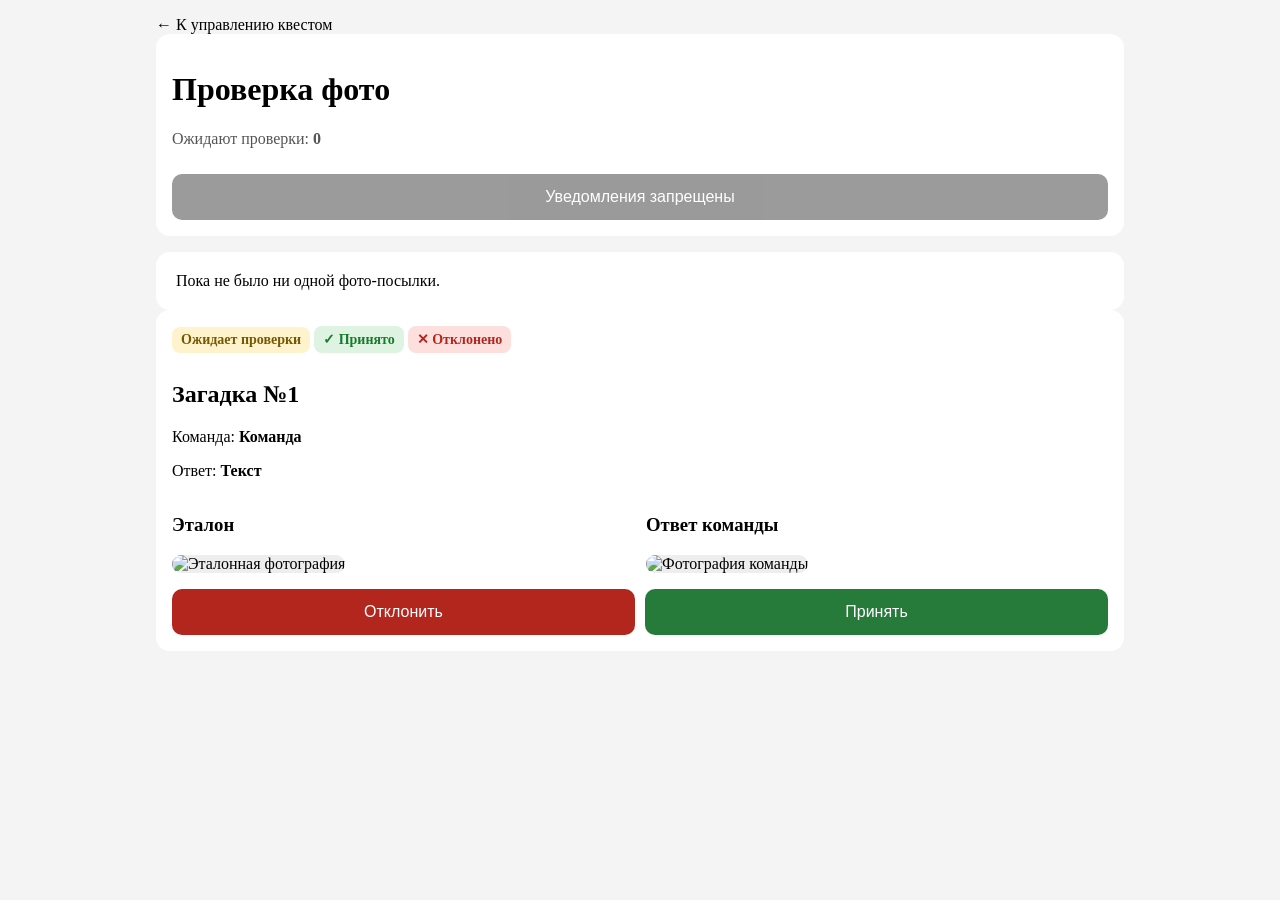
<file: src/main/resources/templates/review.html>
<!DOCTYPE html>
<html lang="ru" xmlns:th="http://www.thymeleaf.org">

<head>
    <meta charset="UTF-8">
    <meta name="viewport" content="width=device-width, initial-scale=1.0">
    <link rel="stylesheet" th:href="@{/css/global.css}">
    <title>Проверка ответов</title>

    <style>
        * {
            box-sizing: border-box;
        }

        body {
            margin: 0;
            background: #f4f4f4;
        }

        .container {
            width: 100%;
            padding: 16px;
        }

        .header,
        .submission {
            background: white;
            padding: 16px;
            margin-bottom: 16px;
            border-radius: 14px;
        }

        .submission-pending {
            border: 2px solid #e8cf77;
            background: #fffdf4;
        }

        .submission-correct {
            border-left: 5px solid #267a3a;
        }

        .submission-wrong {
            border-left: 5px solid #b3261e;
        }

        .status {
            display: inline-block;
            padding: 5px 9px;
            margin-bottom: 8px;
            border-radius: 8px;
            font-size: 14px;
            font-weight: bold;
        }

        .status-pending {
            background: #fff3cd;
            color: #755900;
        }

        .status-correct {
            background: #dff3e3;
            color: #167c2c;
        }

        .status-wrong {
            background: #fde0de;
            color: #b3261e;
        }

        .photos {
            display: grid;
            grid-template-columns: 1fr;
            gap: 12px;
        }

        .photo-box img {
            width: 100%;
            max-height: 420px;
            object-fit: contain;
            border-radius: 10px;
            background: #eee;
        }

        .buttons {
            display: grid;
            grid-template-columns: 1fr 1fr;
            gap: 10px;
            margin-top: 16px;
        }

        button {
            width: 100%;
            padding: 14px;
            border: 0;
            border-radius: 10px;
            color: white;
            font-size: 16px;
            cursor: pointer;
        }

        button:disabled {
            opacity: 0.45;
            cursor: default;
        }

        .accept {
            background: #267a3a;
        }

        .reject {
            background: #b3261e;
        }

        .notifications {
            background: #222;
            margin-top: 10px;
        }

        .empty {
            background: white;
            padding: 20px;
            border-radius: 14px;
        }

        .summary {
            color: #555;
        }

        @media (min-width: 768px) {
            .container {
                max-width: 1000px;
                margin: 0 auto;
            }

            .photos {
                grid-template-columns: 1fr 1fr;
            }
        }
    </style>
</head>

<body th:attr="data-quest-id=${quest.id},data-submission-count=${photoSubmissionCount}">

<div class="container">

    <a th:href="@{/quests/{id}(id=${quest.id})}">
        ← К управлению квестом
    </a>

    <div class="header">
        <h1>Проверка фото</h1>

        <p class="summary">
            Ожидают проверки:
            <strong th:text="${pendingCount}">0</strong>
        </p>

        <button id="notifications-button"
                type="button"
                class="notifications"
                onclick="enableNotifications()">
            Включить уведомления
        </button>
    </div>

    <div class="empty" th:if="${submissions.isEmpty()}">
        Пока не было ни одной фото-посылки.
    </div>

    <div class="submission"
         th:each="submission : ${submissions}"
         th:classappend="${submission.status.name() == 'PENDING_REVIEW'} ? 'submission-pending' :
             (${submission.status.name() == 'CORRECT'} ? 'submission-correct' : 'submission-wrong')">

        <div class="status status-pending"
             th:if="${submission.status.name() == 'PENDING_REVIEW'}">
            Ожидает проверки
        </div>

        <div class="status status-correct"
             th:if="${submission.status.name() == 'CORRECT'}">
            ✓ Принято
        </div>

        <div class="status status-wrong"
             th:if="${submission.status.name() == 'WRONG'}">
            ✕ Отклонено
        </div>

        <h2 th:text="|Загадка №${riddleNumbers[submission.riddle.id]}|">
            Загадка №1
        </h2>

        <p>
            Команда:
            <strong th:text="${submission.team.name}">
                Команда
            </strong>
        </p>

        <p th:if="${submission.answerText != null}">
            Ответ:
            <strong th:text="${submission.answerText}">
                Текст
            </strong>
        </p>

        <div class="photos">

            <div class="photo-box">
                <h3>Эталон</h3>

                <img th:src="${submission.riddle.referencePhotoUrl}"
                     alt="Эталонная фотография">
            </div>

            <div class="photo-box">
                <h3>Ответ команды</h3>

                <img th:src="${submission.photoUrl}"
                     alt="Фотография команды">
            </div>

        </div>

        <div class="buttons">

            <form th:action="@{/quests/{questId}/review/{submissionId}/reject(
                    questId=${quest.id},
                    submissionId=${submission.id}
                )}"
                  method="post">

                <button class="reject"
                        type="submit"
                        th:disabled="${submission.status.name() == 'WRONG'}"
                        th:text="${submission.status.name() == 'WRONG'} ? 'Отклонено' : 'Отклонить'">
                    Отклонить
                </button>
            </form>

            <form th:action="@{/quests/{questId}/review/{submissionId}/accept(
                    questId=${quest.id},
                    submissionId=${submission.id}
                )}"
                  method="post">

                <button class="accept"
                        type="submit"
                        th:disabled="${submission.status.name() == 'CORRECT'}"
                        th:text="${submission.status.name() == 'CORRECT'} ? 'Принято' : 'Принять'">
                    Принять
                </button>
            </form>

        </div>
    </div>

</div>

<script>
    const questId = document.body.dataset.questId;
    let knownSubmissionCount = Number(document.body.dataset.submissionCount);
    const notificationsButton = document.getElementById("notifications-button");

    if ("serviceWorker" in navigator) {
        navigator.serviceWorker.register("/sw.js");
    }

    if (!("Notification" in window) || !("serviceWorker" in navigator)) {
        notificationsButton.style.display = "none";
    } else if (Notification.permission === "granted") {
        notificationsButton.textContent = "Уведомления включены";
    } else if (Notification.permission === "denied") {
        notificationsButton.textContent = "Уведомления запрещены";
        notificationsButton.disabled = true;
    }

    async function enableNotifications() {
        if (!("Notification" in window)) {
            return;
        }

        const permission = await Notification.requestPermission();

        if (permission === "granted") {
            notificationsButton.textContent = "Уведомления включены";
        } else if (permission === "denied") {
            notificationsButton.textContent = "Уведомления запрещены";
            notificationsButton.disabled = true;
        }
    }

    async function showNewSubmissionNotification(count) {
        if (Notification.permission !== "granted") {
            return;
        }

        const registration = await navigator.serviceWorker.ready;

        await registration.showNotification("Новая фото-посылка", {
            body: count === 1
                ? "Получен новый ответ для проверки"
                : `Получено новых ответов: ${count}`,
            data: {
                url: window.location.href
            }
        });
    }

    async function checkForNewSubmissions() {
        try {
            const response = await fetch(
                `/quests/${questId}/review/count`,
                {cache: "no-store"}
            );

            if (!response.ok) {
                return;
            }

            const count = Number(await response.text());

            if (count > knownSubmissionCount) {
                const newCount = count - knownSubmissionCount;

                await showNewSubmissionNotification(newCount);

                window.location.reload();
                return;
            }

            knownSubmissionCount = count;
        } catch (error) {
            console.log("Не удалось проверить новые посылки");
        }
    }

    setInterval(checkForNewSubmissions, 5000);
</script>

</body>
</html>
</file>
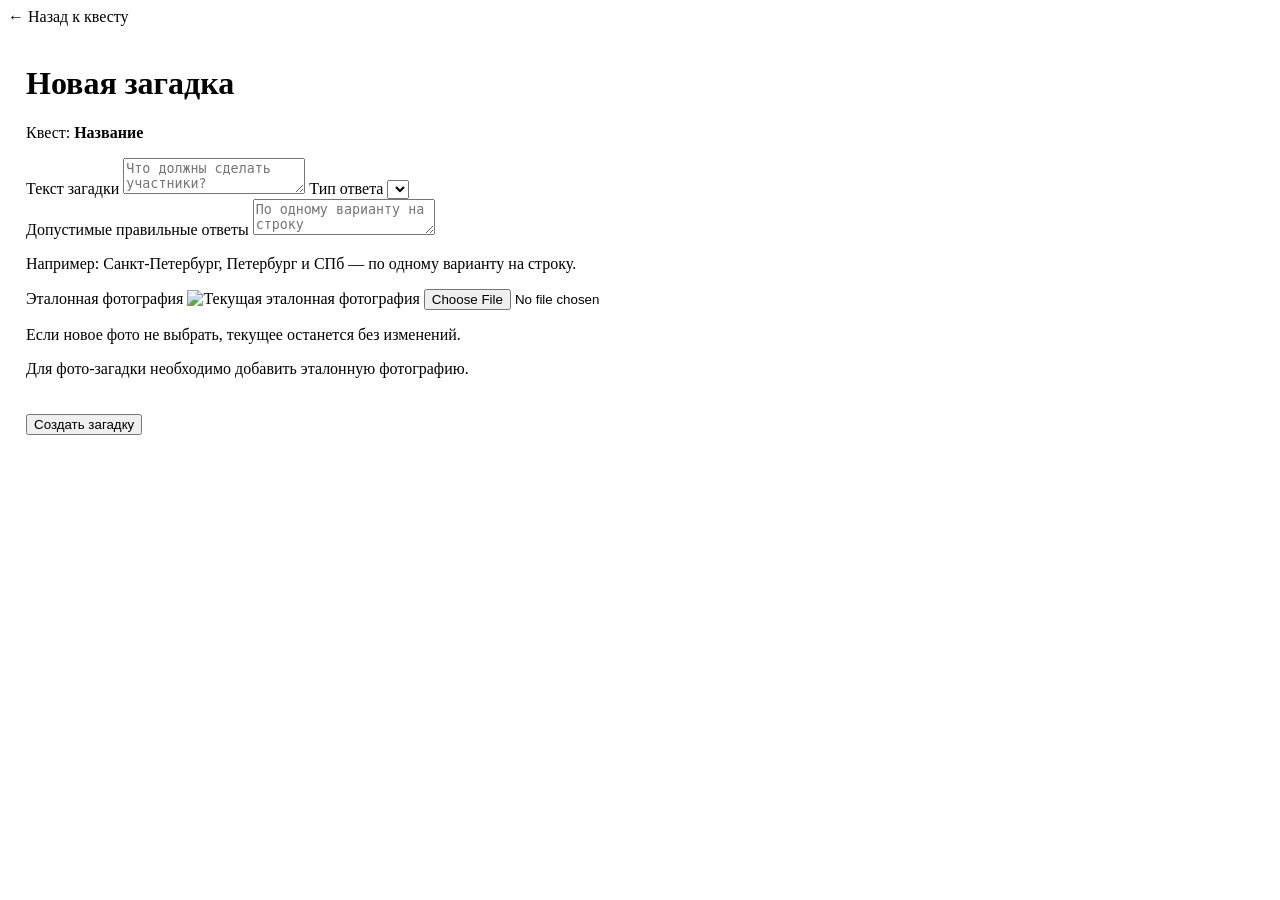
<file: src/main/resources/templates/riddle-form.html>
<!DOCTYPE html>
<html lang="ru" xmlns:th="http://www.thymeleaf.org">
<head>
    <meta charset="UTF-8">
    <meta name="viewport" content="width=device-width, initial-scale=1.0">
    <link rel="stylesheet" th:href="@{/css/global.css}">
    <title th:text="${editing} ? 'Редактирование загадки' : 'Новая загадка'">Загадка</title>

    <style>
        .form-card {
            background: var(--surface);
            border-radius: var(--radius);
            padding: 18px;
            box-shadow: var(--shadow);
        }

        .hidden {
            display: none;
        }
    </style>
</head>
<body>
<div class="container">
    <a class="back-link" th:href="@{/quests/{id}(id=${quest.id})}">← Назад к квесту</a>

    <div class="form-card">
        <h1 th:text="${editing} ? 'Редактирование загадки' : 'Новая загадка'">Новая загадка</h1>

        <p class="muted">
            Квест: <strong th:text="${quest.name}">Название</strong>
        </p>

        <form th:action="${formAction}"
              th:object="${riddle}"
              method="post"
              enctype="multipart/form-data">

            <label for="description">Текст загадки</label>
            <textarea id="description"
                      th:field="*{description}"
                      placeholder="Что должны сделать участники?"></textarea>

            <label for="type">Тип ответа</label>
            <select id="type" th:field="*{type}" onchange="updateFields()">
                <option th:each="type : ${types}"
                        th:value="${type}"
                        th:text="${type.displayName}">
                </option>
            </select>

            <div id="answers-section">
                <label for="correctAnswersText">Допустимые правильные ответы</label>
                <textarea id="correctAnswersText"
                          name="correctAnswersText"
                          placeholder="По одному варианту на строку"
                          th:text="${correctAnswersText}"></textarea>
                <p class="hint">Например: Санкт-Петербург, Петербург и СПб — по одному варианту на строку.</p>
            </div>

            <div id="photo-section">
                <label for="referencePhoto">Эталонная фотография</label>

                <img th:if="${editing and riddle.referencePhotoUrl != null}"
                     th:src="${riddle.referencePhotoUrl}"
                     class="reference-photo"
                     alt="Текущая эталонная фотография">

                <input id="referencePhoto"
                       name="referencePhoto"
                       type="file"
                       accept="image/jpeg,image/png,image/webp">

                <p class="hint" th:if="${editing and riddle.referencePhotoUrl != null}">
                    Если новое фото не выбрать, текущее останется без изменений.
                </p>
                <p class="hint" th:if="${!editing or riddle.referencePhotoUrl == null}">
                    Для фото-загадки необходимо добавить эталонную фотографию.
                </p>
            </div>

            <button type="submit" style="margin-top: 20px;"
                    th:text="${editing} ? 'Сохранить изменения' : 'Создать загадку'">
                Создать загадку
            </button>
        </form>
    </div>
</div>

<script>
    function updateFields() {
        const type = document.getElementById("type").value;
        document.getElementById("answers-section").classList.toggle("hidden", type === "PHOTO");
        document.getElementById("photo-section").classList.toggle("hidden", type === "TEXT");
    }

    updateFields();
</script>
</body>
</html>
</file>
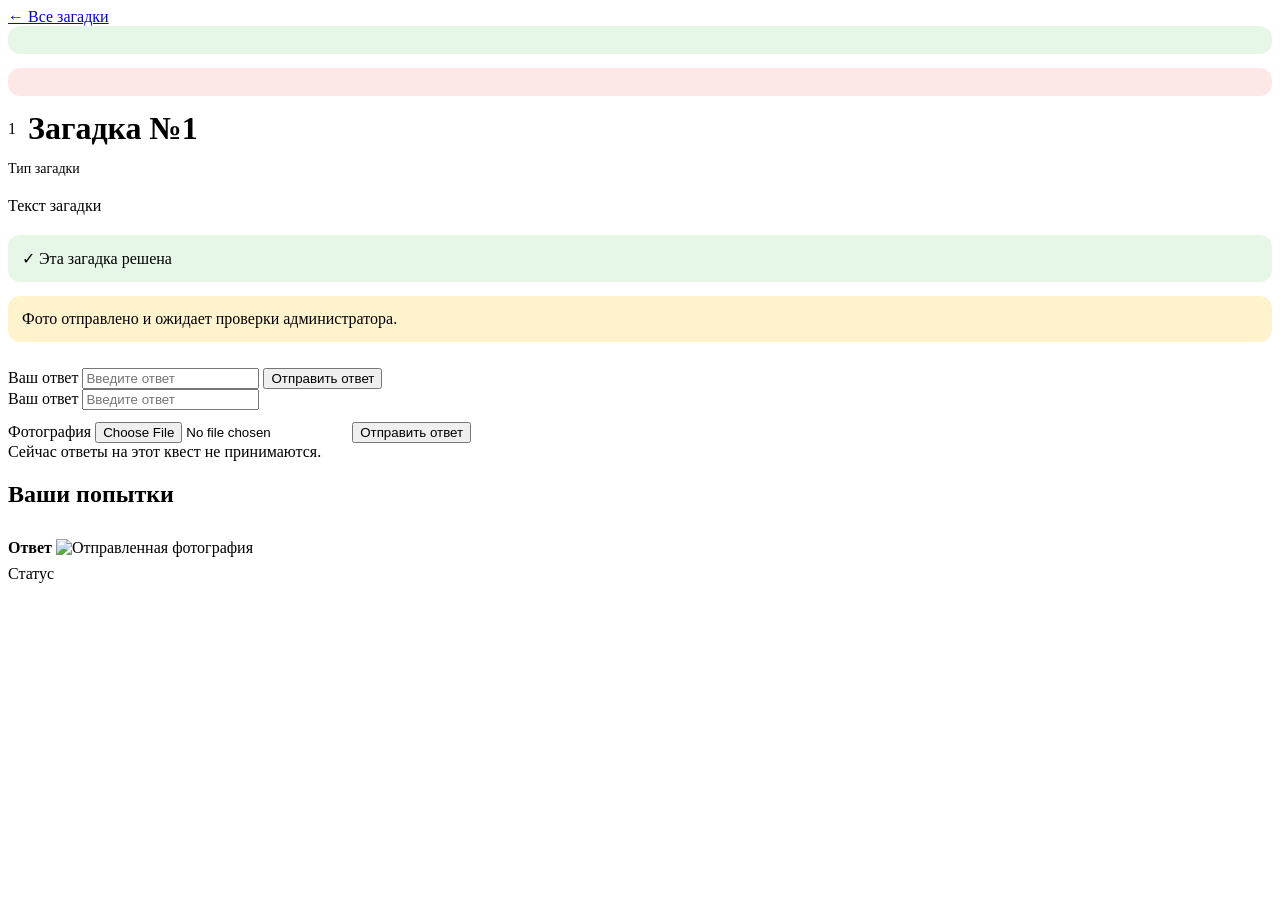
<file: src/main/resources/templates/riddle-play.html>
<!DOCTYPE html>
<html lang="ru" xmlns:th="http://www.thymeleaf.org">
<head>
    <meta charset="UTF-8">
    <meta name="viewport" content="width=device-width, initial-scale=1.0">
    <link rel="stylesheet" th:href="@{/css/global.css}">
    <title th:text="|Загадка №${riddleNumber}|">Загадка</title>

    <style>
        .riddle-heading {
            display: flex;
            align-items: center;
            gap: 12px;
            margin-bottom: 14px;
        }

        .riddle-heading h1 {
            margin: 0;
        }

        .type {
            color: var(--muted);
            font-size: 14px;
            margin-bottom: 12px;
        }

        .riddle-text {
            white-space: pre-wrap;
            line-height: 1.6;
        }

        .success,
        .solved,
        .error,
        .pending {
            padding: 14px;
            margin-bottom: 14px;
            border-radius: 12px;
            box-shadow: var(--shadow);
        }

        .success,
        .solved { background: rgba(231, 247, 231, 0.97); }
        .error { background: rgba(253, 232, 232, 0.97); }
        .pending { background: rgba(255, 243, 205, 0.97); }

        .attempt {
            padding: 12px 0;
            border-bottom: 1px solid var(--border);
        }

        .attempt:last-child {
            border-bottom: 0;
        }
    </style>
</head>
<body
        th:classappend="${quest.backgroundImageUrl != null}
            ? ' quest-background'
            : ''"

        th:style="${quest.backgroundImageUrl != null}
            ? '--quest-background: url(' + quest.backgroundImageUrl + ')'
            : ''">
<div class="container">
    <a href="/play" class="back-link">← Все загадки</a>

    <div th:if="${successMessage != null}" class="success" th:text="${successMessage}"></div>
    <div th:if="${errorMessage != null}" class="error" th:text="${errorMessage}"></div>

    <div class="card">
        <div class="riddle-heading">
            <div class="riddle-number-badge" th:text="${riddleNumber}">1</div>
            <h1 th:text="|Загадка №${riddleNumber}|">Загадка №1</h1>
        </div>

        <div class="type" th:text="${riddle.type.displayName}">Тип загадки</div>
        <p class="riddle-text" th:text="${riddle.description}">Текст загадки</p>
    </div>

    <div class="card" th:if="${solved}">
        <div class="solved">✓ Эта загадка решена</div>
    </div>

    <div class="card"
         th:if="${!solved and currentStatus != null and currentStatus.name() == 'PENDING_REVIEW'}">
        <div class="pending">Фото отправлено и ожидает проверки администратора.</div>
    </div>

    <div class="card"
         th:if="${!solved and quest.status.name() == 'ACTIVE' and riddle.type.name() == 'TEXT'}">
        <form th:action="@{/play/riddles/{id}/answer(id=${riddle.id})}" method="post">
            <label for="answer">Ваш ответ</label>
            <input id="answer" name="answer" type="text" autocomplete="off" required placeholder="Введите ответ">
            <button type="submit" style="margin-top: 12px;">Отправить ответ</button>
        </form>
    </div>

    <div class="card"
         th:if="${!solved
                 and quest.status.name() == 'ACTIVE'
                 and (currentStatus == null or currentStatus.name() != 'PENDING_REVIEW')
                 and riddle.type.name() != 'TEXT'}">

        <form th:action="@{/play/riddles/{id}/photo(id=${riddle.id})}"
              method="post"
              enctype="multipart/form-data">

            <div th:if="${riddle.type.name() == 'TEXT_AND_PHOTO'}">
                <label for="photo-answer">Ваш ответ</label>
                <input id="photo-answer" name="answer" type="text" autocomplete="off" required placeholder="Введите ответ">
            </div>

            <label for="photo">Фотография</label>
            <input id="photo" name="photo" type="file" accept="image/jpeg,image/png,image/webp" required>

            <button type="submit" style="margin-top: 12px;">Отправить ответ</button>
        </form>
    </div>

    <div class="card" th:if="${!solved and quest.status.name() != 'ACTIVE'}">
        Сейчас ответы на этот квест не принимаются.
    </div>

    <div class="card" th:if="${!attempts.isEmpty()}">
        <h2>Ваши попытки</h2>

        <div class="attempt" th:each="attempt : ${attempts}">
            <strong th:if="${attempt.answerText != null}" th:text="${attempt.answerText}">Ответ</strong>

            <img th:if="${attempt.photoUrl != null}"
                 th:src="${attempt.photoUrl}"
                 class="attempt-photo"
                 alt="Отправленная фотография">

            <div style="margin-top: 8px;" th:text="${attempt.status.displayName}">Статус</div>
        </div>
    </div>
</div>
</body>
</html>
</file>
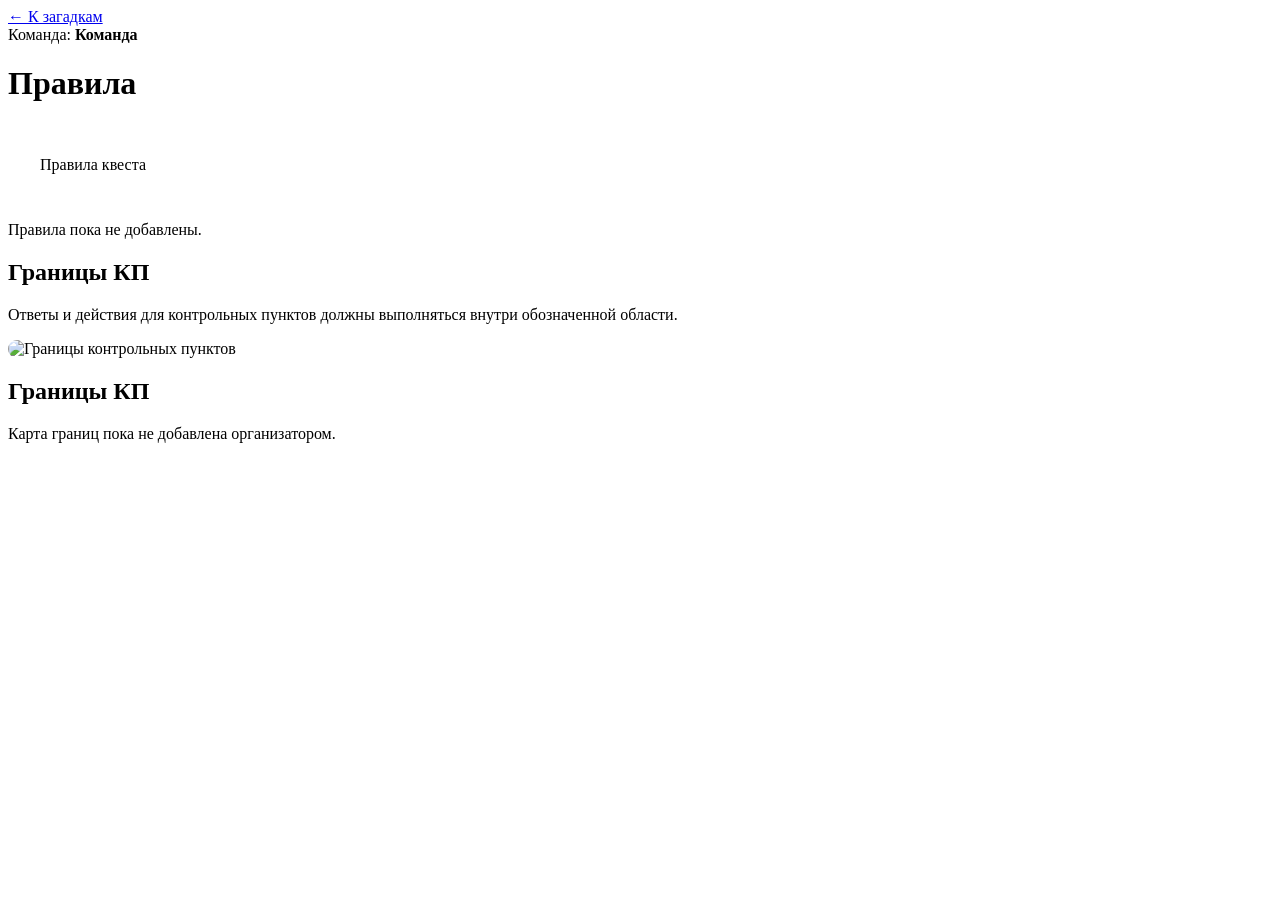
<file: src/main/resources/templates/rules.html>
<!DOCTYPE html>
<html lang="ru"
      xmlns:th="http://www.thymeleaf.org">

<head>

  <meta charset="UTF-8">

  <meta name="viewport"
        content="width=device-width, initial-scale=1.0">

  <link rel="stylesheet"
        th:href="@{/css/global.css}">

  <title>Правила</title>

  <style>
    .rules-text {
        white-space: pre-wrap;
        line-height: 1.7;
        margin: 0;
    }

    .boundary-image {
        display: block;
        width: 100%;
        height: auto;
        max-height: 80vh;
        object-fit: contain;
        border-radius: 12px;
    }

    .rules-team {
        color: var(--muted);
        margin-bottom: 8px;
    }
  </style>

</head>

<body
        th:classappend="${quest.backgroundImageUrl != null}
            ? ' quest-background'
            : ''"

        th:style="${quest.backgroundImageUrl != null}
            ? '--quest-background: url(' + quest.backgroundImageUrl + ')'
            : ''">


<div class="container">

  <a href="/play"
     class="back-link">
    ← К загадкам
  </a>


  <div class="card">

    <div class="rules-team">
      Команда:
      <strong th:text="${team.name}">
        Команда
      </strong>
    </div>

    <h1>Правила</h1>


    <div th:if="${quest.rules != null
                    and !quest.rules.isBlank()}">

      <p class="rules-text"
         th:text="${quest.rules}">
        Правила квеста
      </p>

    </div>


    <p class="muted"
       th:if="${quest.rules == null
                  or quest.rules.isBlank()}">
      Правила пока не добавлены.
    </p>

  </div>


  <div class="card"
       th:if="${quest.checkpointBoundaryImageUrl != null}">

    <h2>Границы КП</h2>

    <p class="muted">
      Ответы и действия для контрольных пунктов
      должны выполняться внутри обозначенной области.
    </p>

    <img th:src="${quest.checkpointBoundaryImageUrl}"
         class="boundary-image"
         alt="Границы контрольных пунктов">

  </div>


  <div class="card"
       th:if="${quest.checkpointBoundaryImageUrl == null}">

    <h2>Границы КП</h2>

    <p class="muted">
      Карта границ пока не добавлена организатором.
    </p>

  </div>

</div>

</body>
</html>
</file>
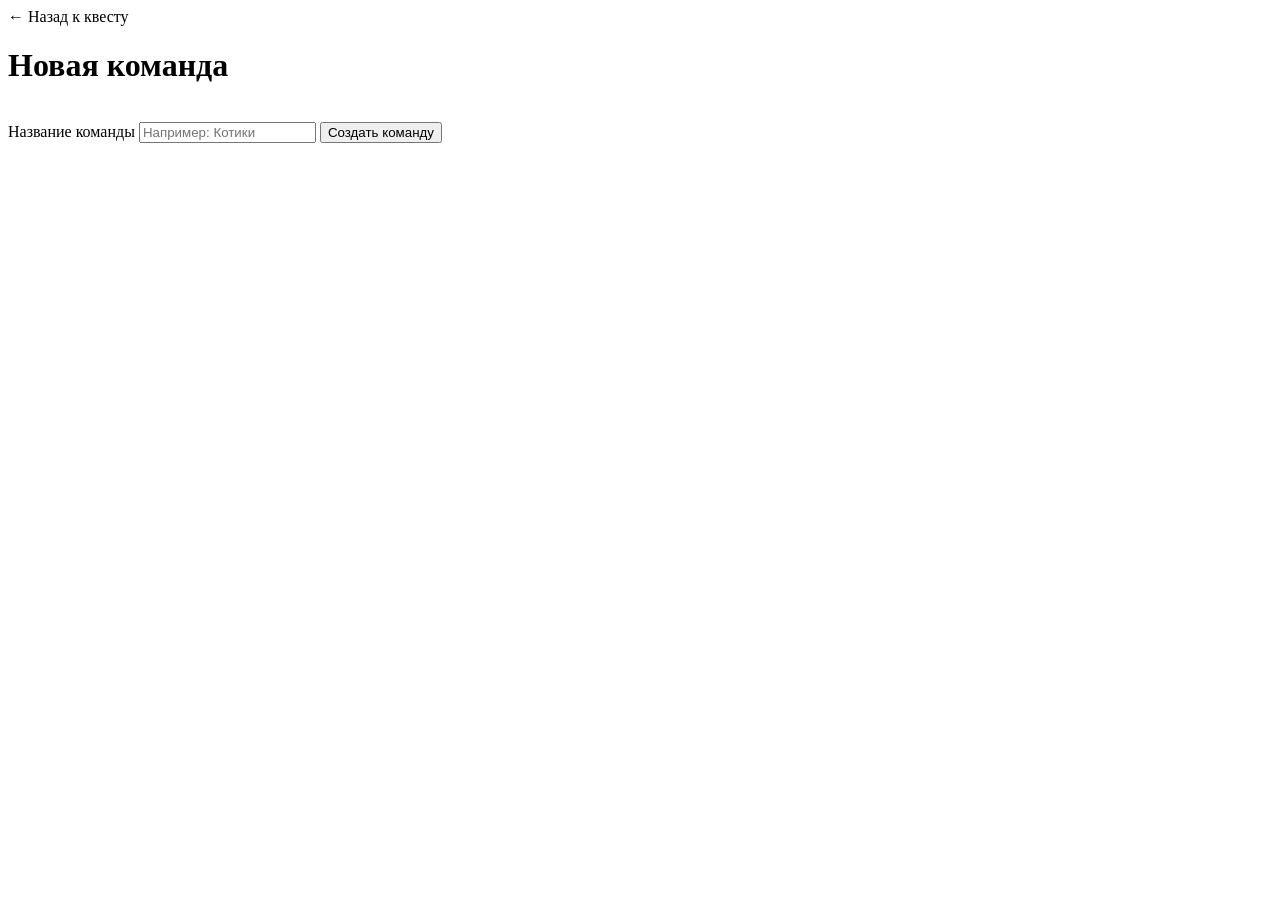
<file: src/main/resources/templates/team-form.html>
<!DOCTYPE html>
<html lang="ru" xmlns:th="http://www.thymeleaf.org">
<head>
    <meta charset="UTF-8">
    <meta name="viewport" content="width=device-width, initial-scale=1.0">
    <link rel="stylesheet" th:href="@{/css/global.css}">
    <title>Новая команда</title>
</head>
<body>
<div class="container">
    <a class="back-link" th:href="@{/quests/{id}(id=${quest.id})}">← Назад к квесту</a>

    <div class="card">
        <h1>Новая команда</h1>

        <form th:action="@{/quests/{id}/teams(id=${quest.id})}" method="post">
            <label for="name">Название команды</label>
            <input id="name" name="name" type="text" required placeholder="Например: Котики">
            <button type="submit" style="margin-top: 16px;">Создать команду</button>
        </form>
    </div>
</div>
</body>
</html>
</file>
